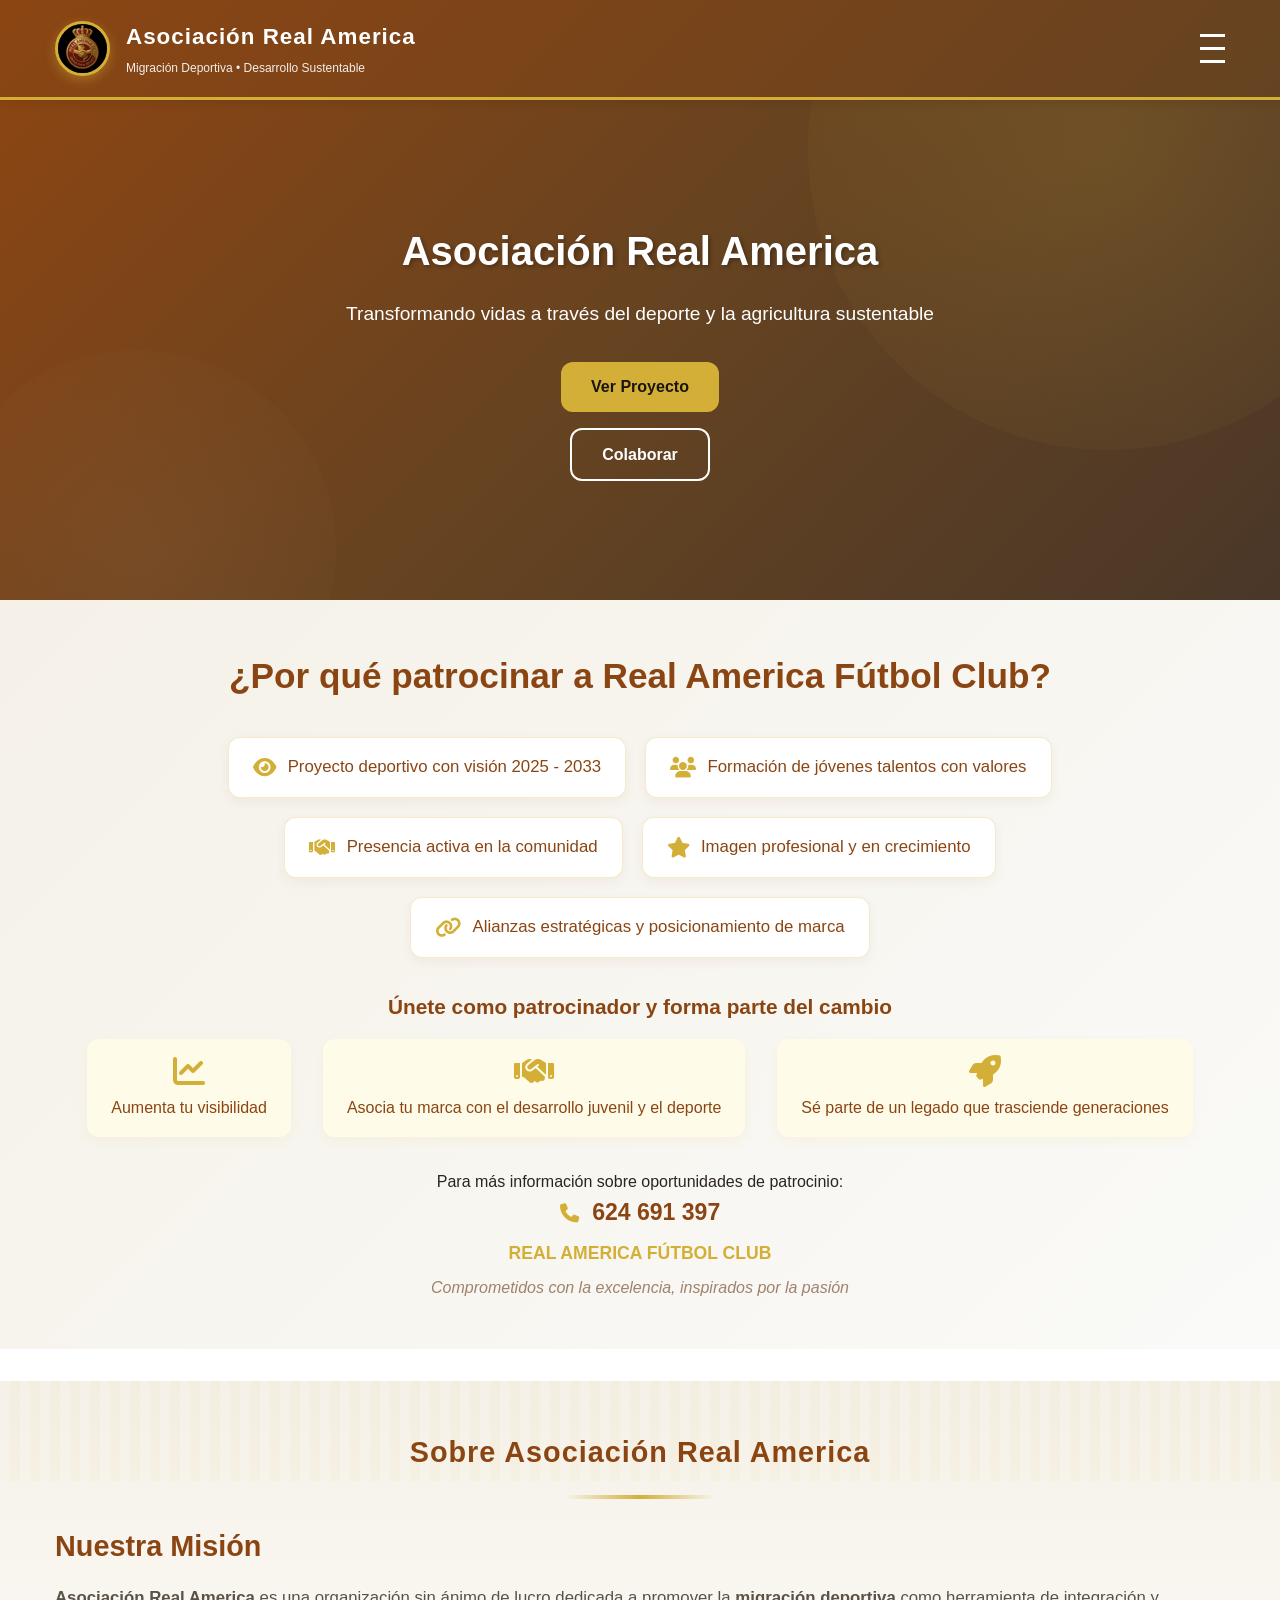
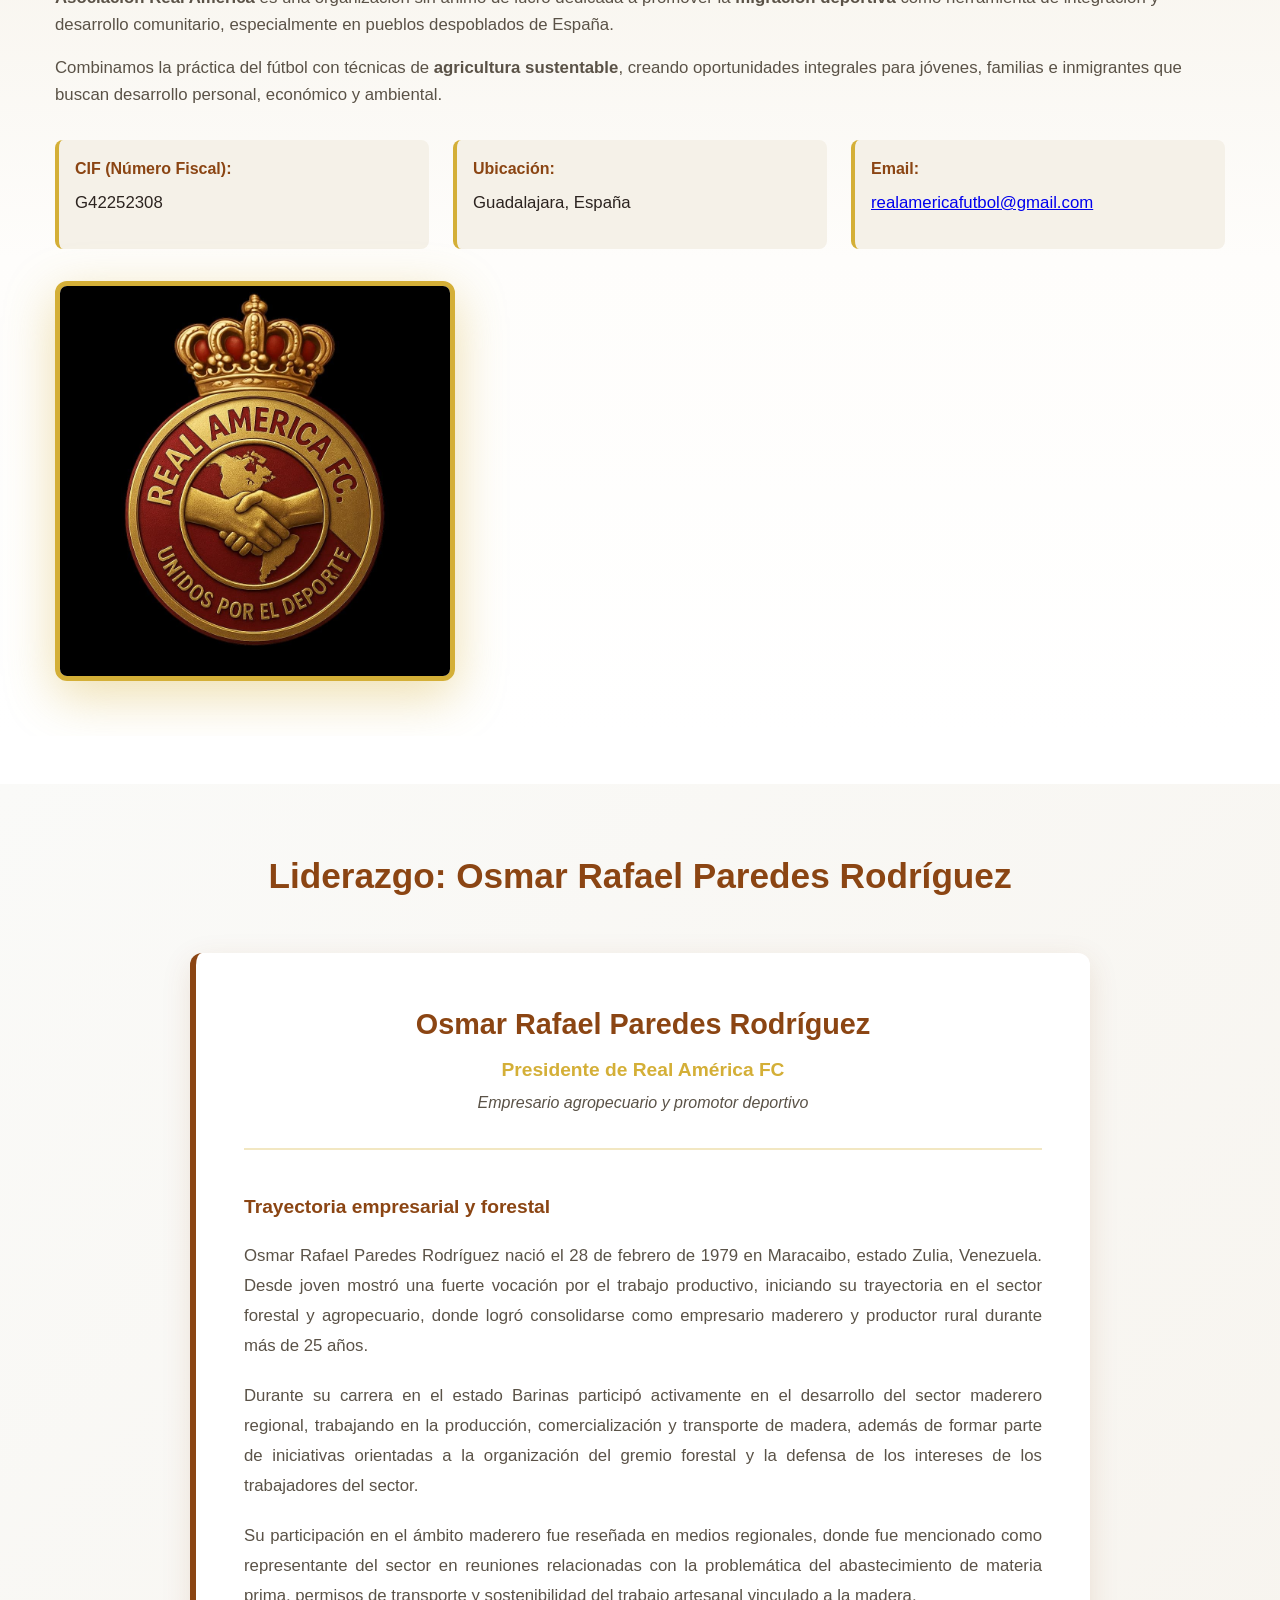
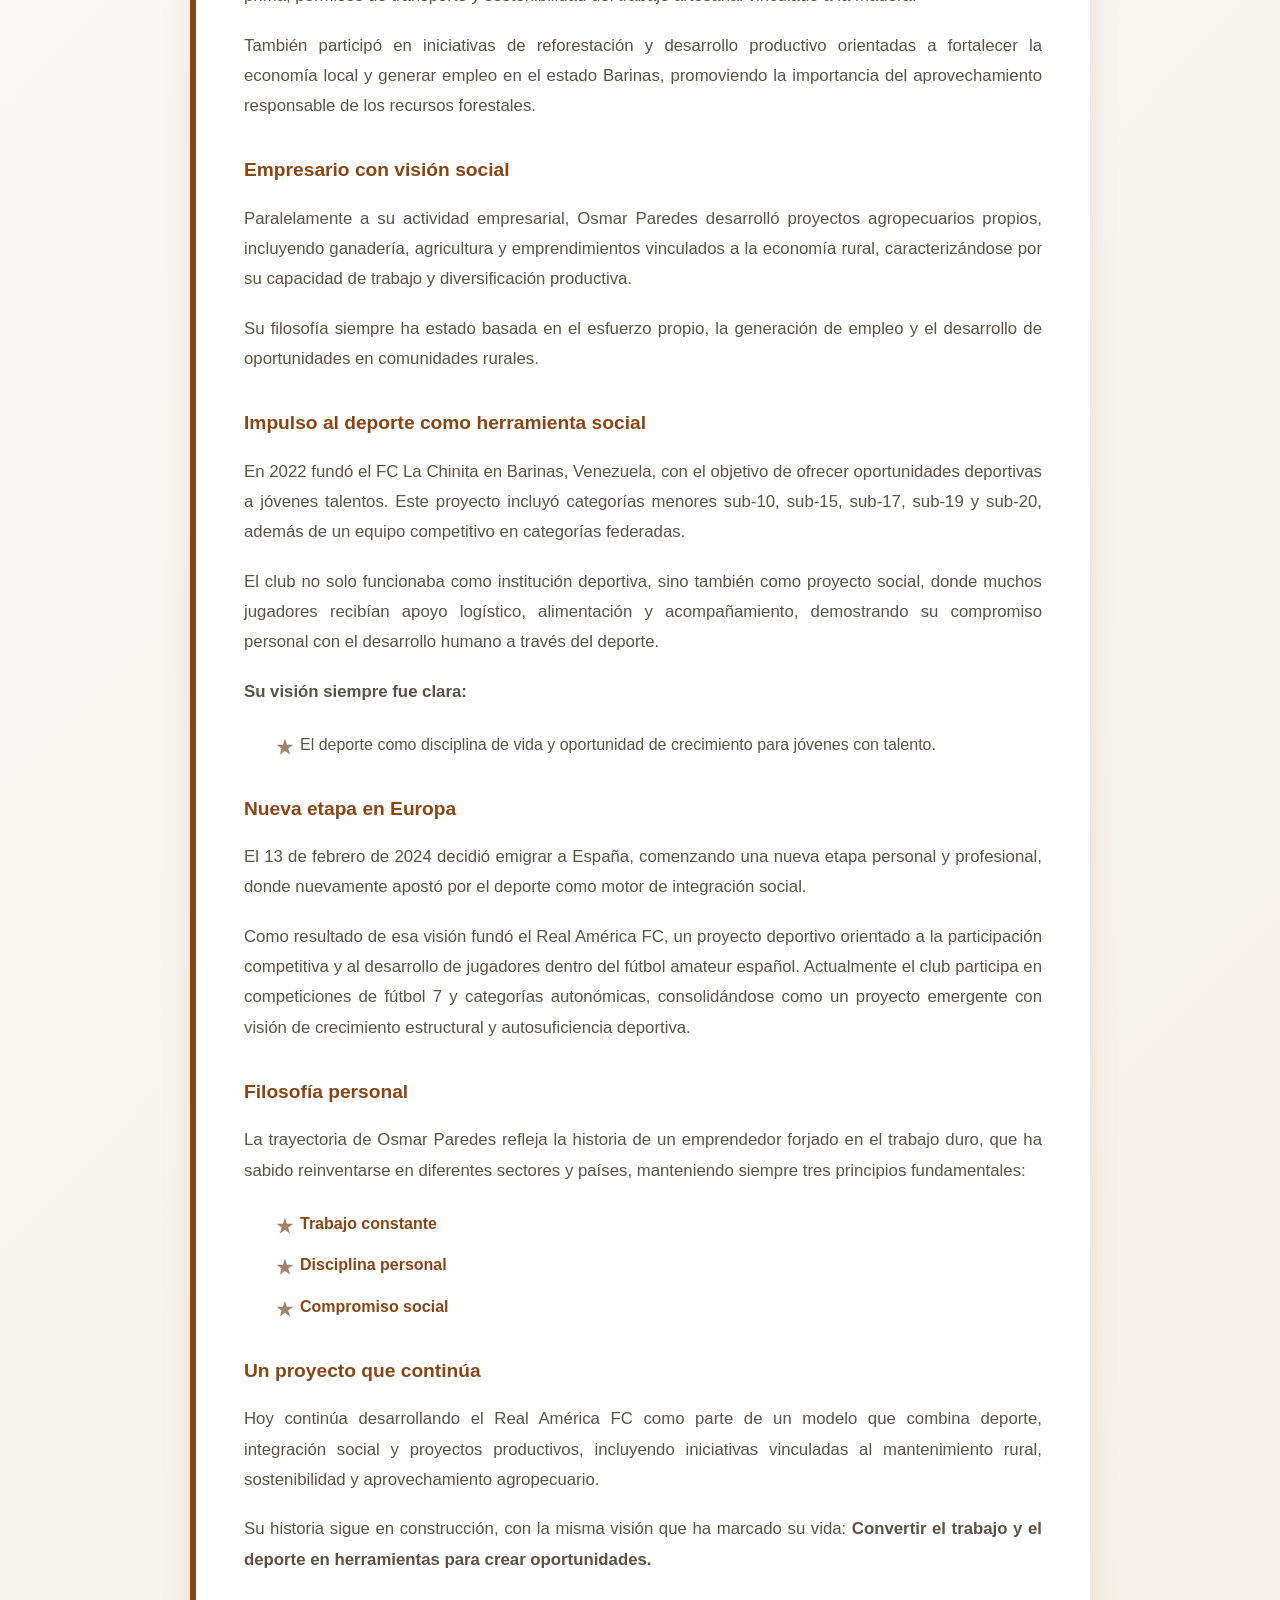
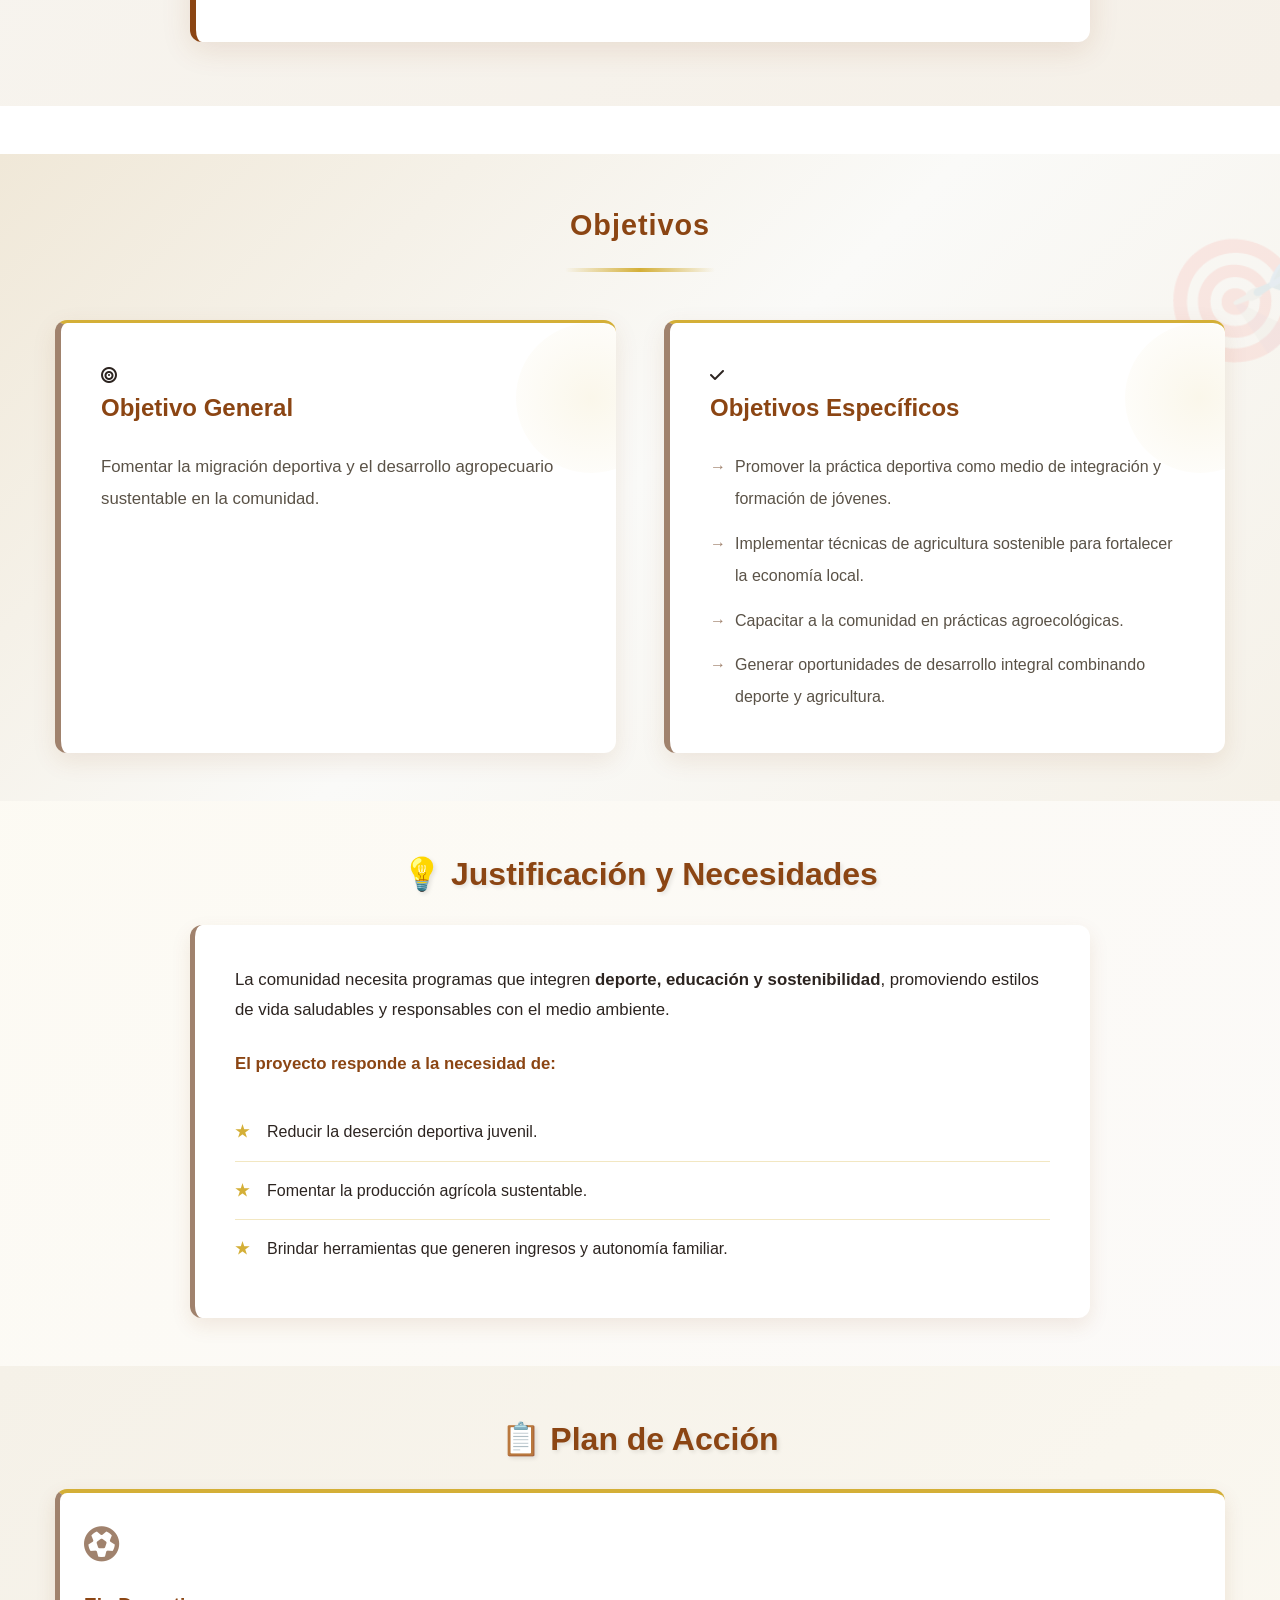
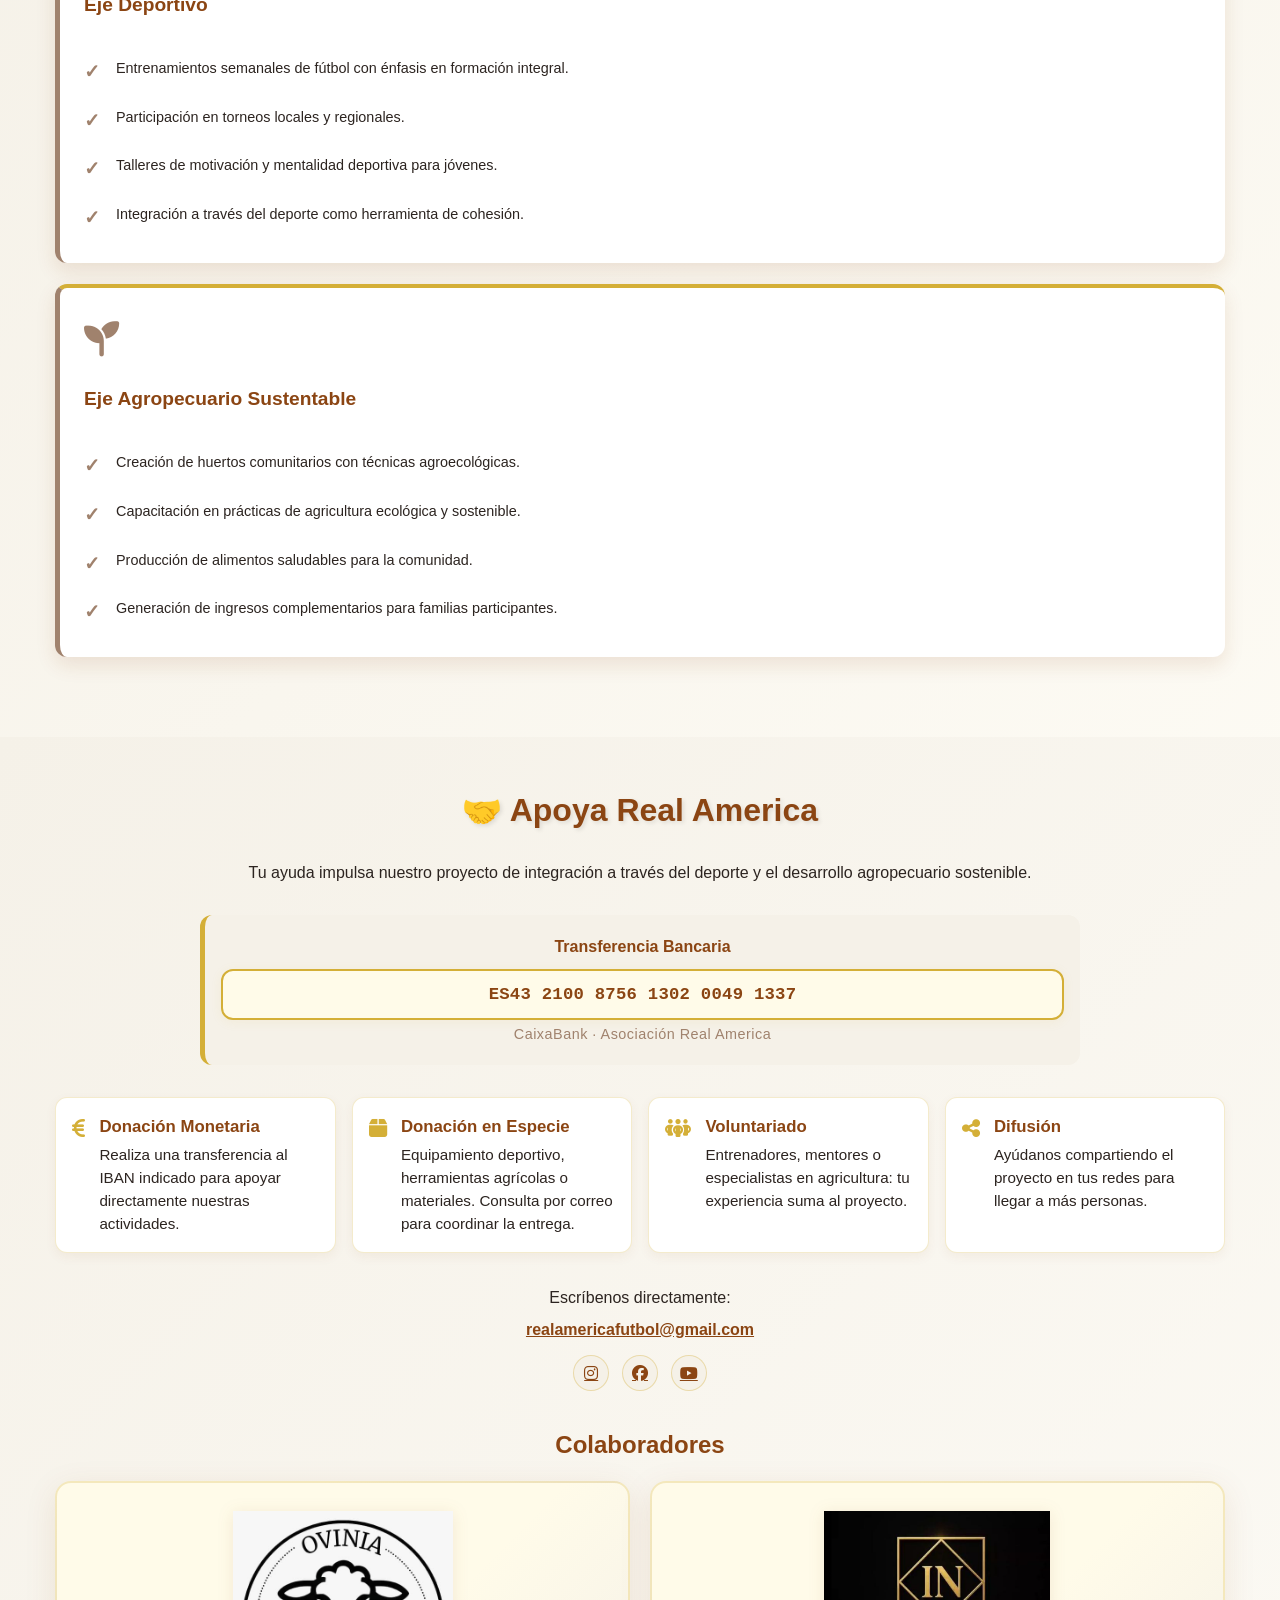
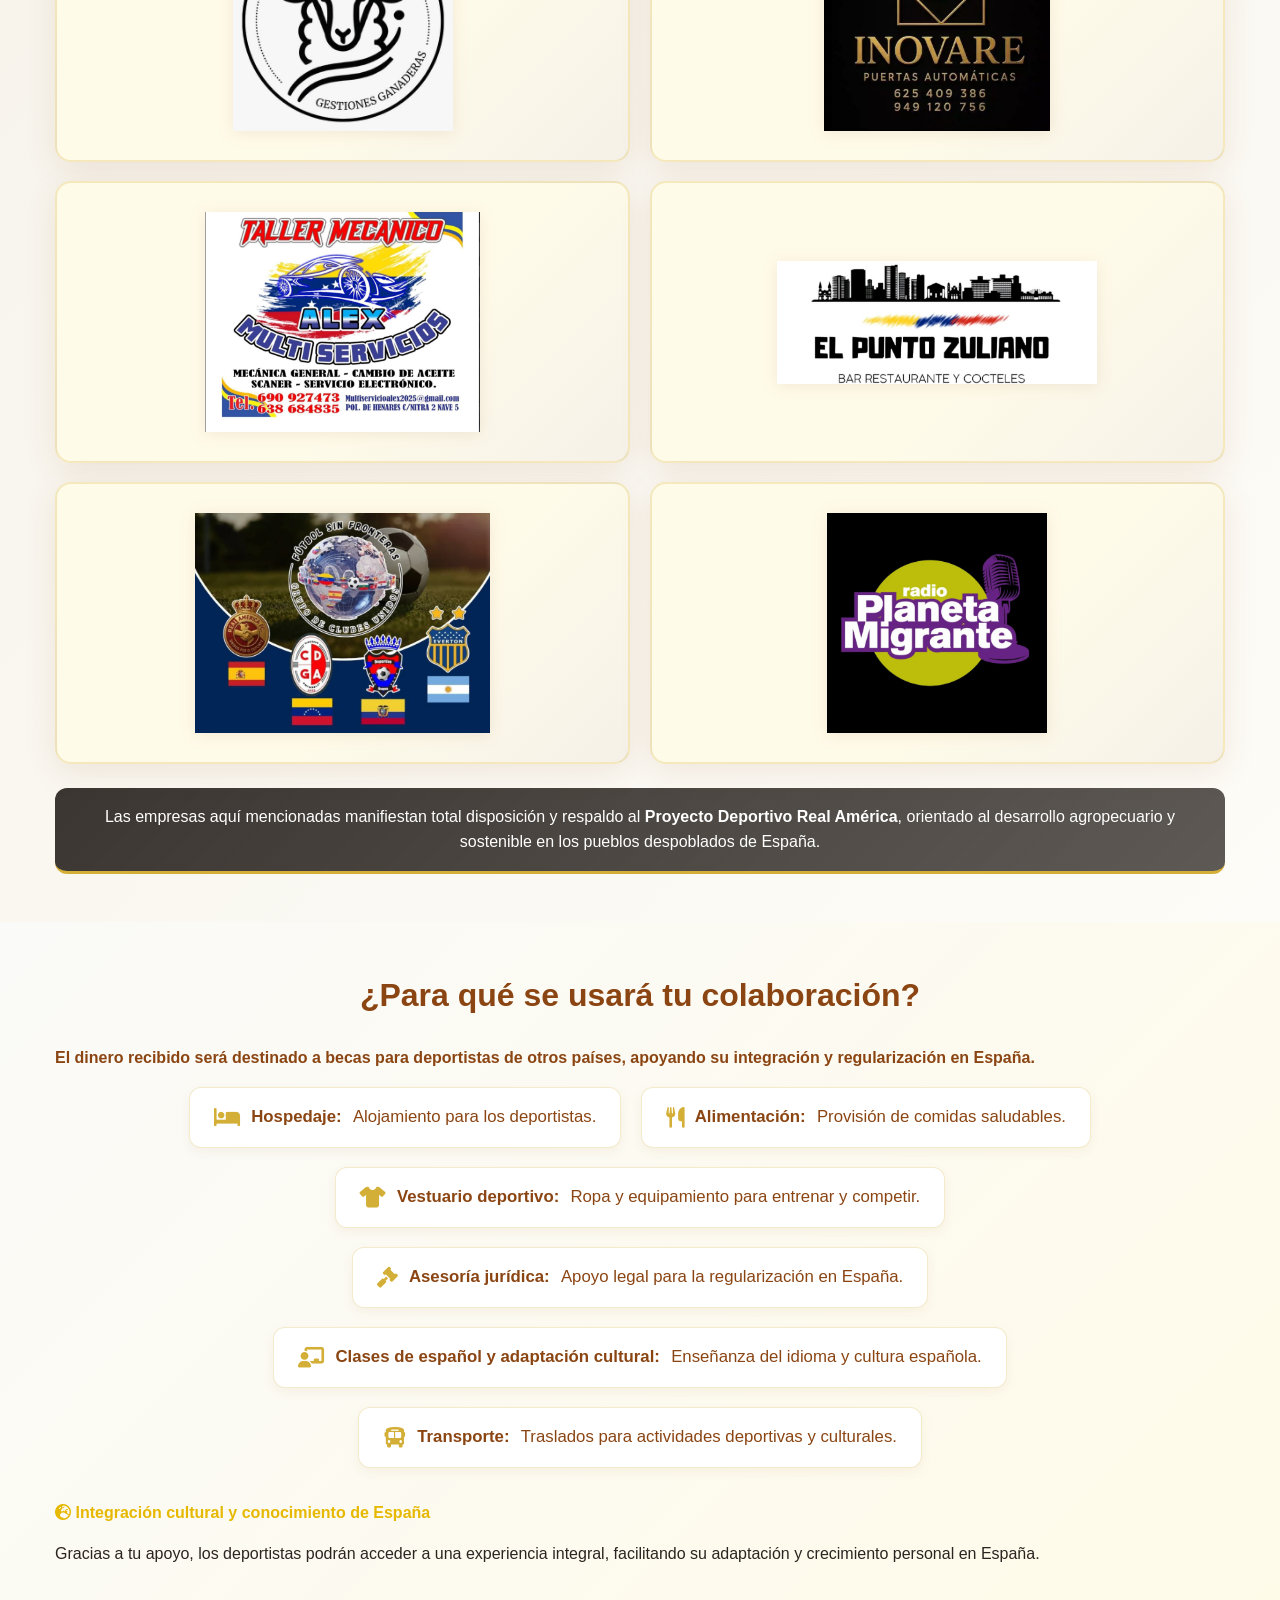
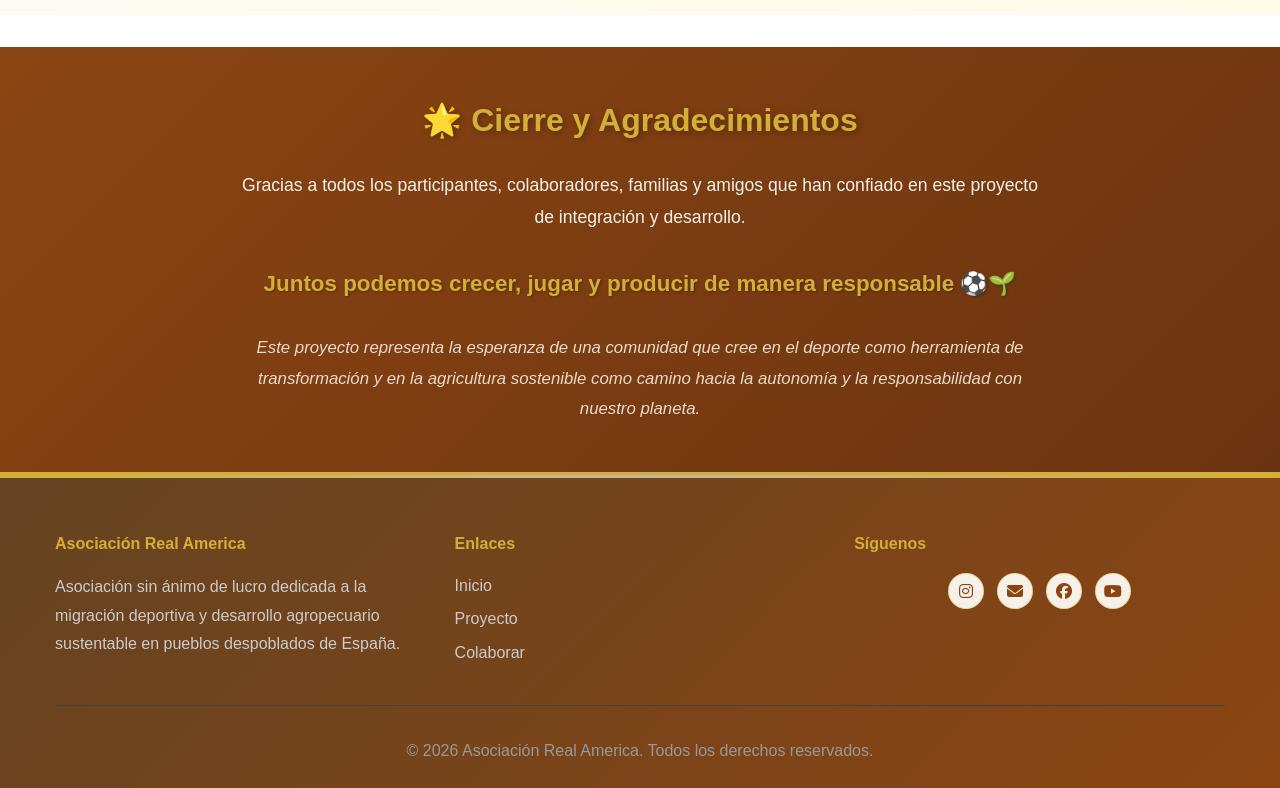
<file: index.html>
<!doctype html>
<html lang="es">
  <head>
    <meta charset="UTF-8" />
    <meta name="viewport" content="width=device-width, initial-scale=1.0" />
    <meta
      name="description"
      content="Asociación Real America - Migración deportiva y desarrollo agropecuario sustentable en pueblos despoblados de España"
    />
    <title>
      Asociación Real America - Migración Deportiva y Desarrollo Sustentable
    </title>
    <link rel="stylesheet" href="styles.css" />
    <link
      rel="stylesheet"
      href="https://cdnjs.cloudflare.com/ajax/libs/font-awesome/6.4.0/css/all.min.css"
    />
  </head>
  <body>
    <!-- Navegación -->
    <nav class="navbar">
      <div class="container">
        <div class="nav-brand">
          <div class="brand-logo-text">
            <img
              src="imagenes/realamericaescudo.jpg"
              alt="Escudo Real America FC"
              class="brand-logo"
            />
            <div>
              <h1>Asociación Real America</h1>
              <p class="slogan">Migración Deportiva • Desarrollo Sustentable</p>
            </div>
          </div>
        </div>
        <ul class="nav-menu" id="navMenu">
          <li><a href="#inicio">Inicio</a></li>
          <li><a href="#proyecto">Proyecto</a></li>
          <li><a href="#solicitudes">Solicitudes</a></li>
          <li><a href="plantilla.html">Plantilla</a></li>
        </ul>
        <div class="hamburger" id="hamburger">
          <span></span>
          <span></span>
          <span></span>
        </div>
      </div>
    </nav>

    <!-- Sección Hero -->
    <section class="hero" id="inicio">
      <div class="hero-content">
        <h1>Asociación Real America</h1>
        <p>
          Transformando vidas a través del deporte y la agricultura sustentable
        </p>
        <div class="hero-buttons">
          <a href="#proyecto" class="btn btn-primary">Ver Proyecto</a>
          <a href="#colaboradores" class="btn btn-secondary">Colaborar</a>
        </div>
      </div>
    </section>

    <!-- Sección Patrocinadores (ahora justo después del Hero) -->
    <section class="patrocinadores">
      <div class="container">
        <h2>¿Por qué patrocinar a Real America Fútbol Club?</h2>
        <div class="patrocinadores-beneficios">
          <ul class="patrocinadores-list">
            <li><i class="fas fa-eye"></i> Proyecto deportivo con visión 2025 - 2033</li>
            <li><i class="fas fa-users"></i> Formación de jóvenes talentos con valores</li>
            <li><i class="fas fa-handshake"></i> Presencia activa en la comunidad</li>
            <li><i class="fas fa-star"></i> Imagen profesional y en crecimiento</li>
            <li><i class="fas fa-link"></i> Alianzas estratégicas y posicionamiento de marca</li>
          </ul>
        </div>
        <div class="patrocinadores-cta">
          <h3>Únete como patrocinador y forma parte del cambio</h3>
          <div class="patrocinadores-icons">
            <div class="patro-icon">
              <i class="fas fa-chart-line"></i>
              <span>Aumenta tu visibilidad</span>
            </div>
            <div class="patro-icon">
              <i class="fas fa-handshake"></i>
              <span>Asocia tu marca con el desarrollo juvenil y el deporte</span>
            </div>
            <div class="patro-icon">
              <i class="fas fa-rocket"></i>
              <span>Sé parte de un legado que trasciende generaciones</span>
            </div>
          </div>
        </div>
        <div class="patrocinadores-contacto">
          <p>Para más información sobre oportunidades de patrocinio:</p>
          <div class="patro-contacto-numero">
            <i class="fas fa-phone"></i> <span style="font-size:1.2em;font-weight:600;">624 691 397</span>
          </div>
          <div class="patro-contacto-nombre">
            <strong>REAL AMERICA FÚTBOL CLUB</strong>
          </div>
          <p class="patro-slogan">Comprometidos con la excelencia, inspirados por la pasión</p>
        </div>
      </div>
    </section>

    <!-- Sección Acerca De -->
    <section class="about">
      <div class="container">
        <h2>Sobre Asociación Real America</h2>
        <div class="about-content">
          <div class="about-text">
            <h3>Nuestra Misión</h3>
            <p>
              <strong>Asociación Real America</strong> es una organización sin
              ánimo de lucro dedicada a promover la
              <strong>migración deportiva</strong> como herramienta de
              integración y desarrollo comunitario, especialmente en pueblos
              despoblados de España.
            </p>
            <p>
              Combinamos la práctica del fútbol con técnicas de
              <strong>agricultura sustentable</strong>, creando oportunidades
              integrales para jóvenes, familias e inmigrantes que buscan
              desarrollo personal, económico y ambiental.
            </p>
            <div class="about-info">
              <div class="info-item">
                <strong>CIF (Número Fiscal):</strong>
                <p>G42252308</p>
              </div>
              <div class="info-item">
                <strong>Ubicación:</strong>
                <p>Guadalajara, España</p>
              </div>
              <div class="info-item">
                <strong>Email:</strong>
                <p>
                  <a href="mailto:realamericafutbol@gmail.com"
                    >realamericafutbol@gmail.com</a
                  >
                </p>
              </div>
            </div>
          </div>
          <div class="about-image">
            <img
              src="imagenes/realamericaescudo.jpg"
              alt="Escudo Asociación Real America"
              class="about-shield"
            />
          </div>
        </div>
      </div>
    </section>

    <!-- Sección Presidente -->
    <section class="presidente-section">
      <div class="container">
        <h2>Liderazgo: Osmar Rafael Paredes Rodríguez</h2>
        <div class="presidente-content">
          <div class="presidente-info">
            <div class="presidente-header">
              <h3>Osmar Rafael Paredes Rodríguez</h3>
              <p class="presidente-titulo">Presidente de Real América FC</p>
              <p class="presidente-subtitulo">Empresario agropecuario y promotor deportivo</p>
            </div>

            <div class="presidente-bio">
              <h4>Trayectoria empresarial y forestal</h4>
              <p>
                Osmar Rafael Paredes Rodríguez nació el 28 de febrero de 1979 en Maracaibo, estado Zulia, Venezuela. Desde joven mostró una fuerte vocación por el trabajo productivo, iniciando su trayectoria en el sector forestal y agropecuario, donde logró consolidarse como empresario maderero y productor rural durante más de 25 años.
              </p>
              <p>
                Durante su carrera en el estado Barinas participó activamente en el desarrollo del sector maderero regional, trabajando en la producción, comercialización y transporte de madera, además de formar parte de iniciativas orientadas a la organización del gremio forestal y la defensa de los intereses de los trabajadores del sector.
              </p>
              <p>
                Su participación en el ámbito maderero fue reseñada en medios regionales, donde fue mencionado como representante del sector en reuniones relacionadas con la problemática del abastecimiento de materia prima, permisos de transporte y sostenibilidad del trabajo artesanal vinculado a la madera.
              </p>
              <p>
                También participó en iniciativas de reforestación y desarrollo productivo orientadas a fortalecer la economía local y generar empleo en el estado Barinas, promoviendo la importancia del aprovechamiento responsable de los recursos forestales.
              </p>

              <h4>Empresario con visión social</h4>
              <p>
                Paralelamente a su actividad empresarial, Osmar Paredes desarrolló proyectos agropecuarios propios, incluyendo ganadería, agricultura y emprendimientos vinculados a la economía rural, caracterizándose por su capacidad de trabajo y diversificación productiva.
              </p>
              <p>
                Su filosofía siempre ha estado basada en el esfuerzo propio, la generación de empleo y el desarrollo de oportunidades en comunidades rurales.
              </p>

              <h4>Impulso al deporte como herramienta social</h4>
              <p>
                En 2022 fundó el FC La Chinita en Barinas, Venezuela, con el objetivo de ofrecer oportunidades deportivas a jóvenes talentos. Este proyecto incluyó categorías menores sub-10, sub-15, sub-17, sub-19 y sub-20, además de un equipo competitivo en categorías federadas.
              </p>
              <p>
                El club no solo funcionaba como institución deportiva, sino también como proyecto social, donde muchos jugadores recibían apoyo logístico, alimentación y acompañamiento, demostrando su compromiso personal con el desarrollo humano a través del deporte.
              </p>
              <p style="font-weight: 600; margin-top: 1rem;">
                Su visión siempre fue clara:
              </p>
              <ul class="presidente-vision">
                <li>El deporte como disciplina de vida y oportunidad de crecimiento para jóvenes con talento.</li>
              </ul>

              <h4>Nueva etapa en Europa</h4>
              <p>
                El 13 de febrero de 2024 decidió emigrar a España, comenzando una nueva etapa personal y profesional, donde nuevamente apostó por el deporte como motor de integración social.
              </p>
              <p>
                Como resultado de esa visión fundó el Real América FC, un proyecto deportivo orientado a la participación competitiva y al desarrollo de jugadores dentro del fútbol amateur español. Actualmente el club participa en competiciones de fútbol 7 y categorías autonómicas, consolidándose como un proyecto emergente con visión de crecimiento estructural y autosuficiencia deportiva.
              </p>

              <h4>Filosofía personal</h4>
              <p>
                La trayectoria de Osmar Paredes refleja la historia de un emprendedor forjado en el trabajo duro, que ha sabido reinventarse en diferentes sectores y países, manteniendo siempre tres principios fundamentales:
              </p>
              <ul class="presidente-principios">
                <li><strong>Trabajo constante</strong></li>
                <li><strong>Disciplina personal</strong></li>
                <li><strong>Compromiso social</strong></li>
              </ul>

              <h4>Un proyecto que continúa</h4>
              <p>
                Hoy continúa desarrollando el Real América FC como parte de un modelo que combina deporte, integración social y proyectos productivos, incluyendo iniciativas vinculadas al mantenimiento rural, sostenibilidad y aprovechamiento agropecuario.
              </p>
              <p>
                Su historia sigue en construcción, con la misma visión que ha marcado su vida: <strong>Convertir el trabajo y el deporte en herramientas para crear oportunidades.</strong>
              </p>
            </div>
          </div>
        </div>
      </div>
    </section>

    <!-- Sección Objetivos -->
    <section class="mision-vision">
      <div class="container">
        <h2>Objetivos</h2>
        <div class="mv-grid">
          <div class="mv-card">
            <div class="mv-icon">
              <i class="fas fa-bullseye"></i>
            </div>
            <h3>Objetivo General</h3>
            <p>
              Fomentar la migración deportiva y el desarrollo agropecuario
              sustentable en la comunidad.
            </p>
          </div>
          <div class="mv-card">
            <div class="mv-icon">
              <i class="fas fa-check"></i>
            </div>
            <h3>Objetivos Específicos</h3>
            <ul style="text-align: left; margin-top: 1rem">
              <li style="margin-bottom: 0.8rem">
                Promover la práctica deportiva como medio de integración y
                formación de jóvenes.
              </li>
              <li style="margin-bottom: 0.8rem">
                Implementar técnicas de agricultura sostenible para fortalecer
                la economía local.
              </li>
              <li style="margin-bottom: 0.8rem">
                Capacitar a la comunidad en prácticas agroecológicas.
              </li>
              <li>
                Generar oportunidades de desarrollo integral combinando deporte
                y agricultura.
              </li>
            </ul>
          </div>
        </div>
      </div>
    </section>

    <!-- Sección Justificación y Necesidades -->
    <section class="justificacion" id="proyecto">
      <div class="container">
        <h2>💡 Justificación y Necesidades</h2>
        <div class="justificacion-content">
          <div class="justificacion-text">
            <p>
              La comunidad necesita programas que integren
              <strong>deporte, educación y sostenibilidad</strong>, promoviendo
              estilos de vida saludables y responsables con el medio ambiente.
            </p>
            <p
              style="
                margin-top: 1.5rem;
                font-weight: 600;
                color: var(--primary-color);
              "
            >
              El proyecto responde a la necesidad de:
            </p>
            <ul class="needs-list">
              <li>Reducir la deserción deportiva juvenil.</li>
              <li>Fomentar la producción agrícola sustentable.</li>
              <li>
                Brindar herramientas que generen ingresos y autonomía familiar.
              </li>
            </ul>
          </div>
        </div>
      </div>
    </section>

    <!-- Sección Plan de Acción -->
    <section class="plan-accion">
      <div class="container">
        <h2>📋 Plan de Acción</h2>
        <div class="plan-grid">
          <div class="plan-card">
            <div class="plan-icon">
              <i class="fas fa-futbol"></i>
            </div>
            <h3>Eje Deportivo</h3>
            <ul class="plan-list">
              <li>
                Entrenamientos semanales de fútbol con énfasis en formación
                integral.
              </li>
              <li>Participación en torneos locales y regionales.</li>
              <li>
                Talleres de motivación y mentalidad deportiva para jóvenes.
              </li>
              <li>
                Integración a través del deporte como herramienta de cohesión.
              </li>
            </ul>
          </div>
          <div class="plan-card">
            <div class="plan-icon">
              <i class="fas fa-seedling"></i>
            </div>
            <h3>Eje Agropecuario Sustentable</h3>
            <ul class="plan-list">
              <li>
                Creación de huertos comunitarios con técnicas agroecológicas.
              </li>
              <li>
                Capacitación en prácticas de agricultura ecológica y sostenible.
              </li>
              <li>Producción de alimentos saludables para la comunidad.</li>
              <li>
                Generación de ingresos complementarios para familias
                participantes.
              </li>
            </ul>
          </div>
        </div>
      </div>
    </section>

    <!-- Sección de Apoyo y Contacto (unificada) -->
    <section class="colaboradores" id="colaboradores">
      <div class="container">
        <h2>🤝 Apoya Real America</h2>
        <p class="support-intro">
          Tu ayuda impulsa nuestro proyecto de integración a través del deporte
          y el desarrollo agropecuario sostenible.
        </p>

        <div class="support-iban">
          <span class="support-label">Transferencia Bancaria</span>
          <div class="iban-block-full">ES43 2100 8756 1302 0049 1337</div>
          <div class="iban-details-full">
            <span>CaixaBank · Asociación Real America</span>
          </div>
        </div>

        <div class="support-list">
          <div class="support-item">
            <i class="fas fa-euro-sign"></i>
            <div>
              <h3>Donación Monetaria</h3>
              <p>
                Realiza una transferencia al IBAN indicado para apoyar
                directamente nuestras actividades.
              </p>
            </div>
          </div>
          <div class="support-item">
            <i class="fas fa-box"></i>
            <div>
              <h3>Donación en Especie</h3>
              <p>
                Equipamiento deportivo, herramientas agrícolas o materiales.
                Consulta por correo para coordinar la entrega.
              </p>
            </div>
          </div>
          <div class="support-item">
            <i class="fas fa-people-group"></i>
            <div>
              <h3>Voluntariado</h3>
              <p>
                Entrenadores, mentores o especialistas en agricultura: tu
                experiencia suma al proyecto.
              </p>
            </div>
          </div>
          <div class="support-item">
            <i class="fas fa-share-alt"></i>
            <div>
              <h3>Difusión</h3>
              <p>
                Ayúdanos compartiendo el proyecto en tus redes para llegar a más
                personas.
              </p>
            </div>
          </div>
        </div>

        <div class="support-contact">
          <p>Escríbenos directamente:</p>
          <a class="support-email" href="mailto:realamericafutbol@gmail.com"
            >realamericafutbol@gmail.com</a
          >
          <div class="social-links">
            <a
              href="https://www.instagram.com/realamericafutbol/"
              target="_blank"
              rel="noopener"
              aria-label="Instagram"
              ><i class="fab fa-instagram"></i
            ></a>
            <a
              href="https://www.facebook.com/realamericafutbol"
              target="_blank"
              rel="noopener"
              aria-label="Facebook"
              ><i class="fab fa-facebook"></i
            ></a>
            <a
              href="https://www.youtube.com/@RealAmerica2025-k2y"
              target="_blank"
              rel="noopener"
              aria-label="YouTube"
              ><i class="fab fa-youtube"></i
            ></a>
          </div>
        </div>

        <div class="collaborators-section">
          <h3>Colaboradores</h3>
          <div class="collaborators-grid">
            <div class="collaborator">
              <img
                src="imagenes/patrocinadores/ovinia.jpg"
                alt="Ovinia"
                class="collaborator-logo"
              />
            </div>
            <div class="collaborator">
              <img
                src="imagenes/patrocinadores/Inovare.png"
                alt="Inovare Puertas Automáticas"
                class="collaborator-logo"
              />
            </div>
            <div class="collaborator">
              <img
                src="imagenes/patrocinadores/TallerAlex.png"
                alt="Taller Mecánico Alex Multi Servicios"
                class="collaborator-logo"
              />
            </div>
            <div class="collaborator">
              <img
                src="imagenes/patrocinadores/Zuliano.png"
                alt="El Punto Zuliano Bar Restaurante"
                class="collaborator-logo"
              />
            </div>
            <div class="collaborator">
              <img
                src="imagenes/patrocinadores/SinFronteras.png"
                alt="Fútbol Sin Fronteras"
                class="collaborator-logo"
              />
            </div>
            <div class="collaborator">
              <img
                src="imagenes/patrocinadores/RadioPlanetaMigrante.jpg"
                alt="Radio Planeta Migrante"
                class="collaborator-logo"
              />
            </div>
          </div>
          <p class="collaborators-note">
            Las empresas aquí mencionadas manifiestan total disposición y
            respaldo al <strong>Proyecto Deportivo Real América</strong>,
            orientado al desarrollo agropecuario y sostenible en los pueblos
            despoblados de España.
          </p>
        </div>
      </div>
    </section>

    <!-- Sección Cierre y Agradecimientos -->
            </div>

            <!-- Sección Justificación de Uso de Fondos -->
            <section class="justificacion-fondos">
              <div class="container">
                <h2>¿Para qué se usará tu colaboración?</h2>
                <p style="font-weight: 600; color: var(--primary-color); margin-bottom: 1rem;">
                  El dinero recibido será destinado a becas para deportistas de otros países, apoyando su integración y regularización en España.
                </p>
                <ul class="fondos-list">
                  <li><i class="fas fa-bed"></i> <strong>Hospedaje:</strong> Alojamiento para los deportistas.</li>
                  <li><i class="fas fa-utensils"></i> <strong>Alimentación:</strong> Provisión de comidas saludables.</li>
                  <li><i class="fas fa-tshirt"></i> <strong>Vestuario deportivo:</strong> Ropa y equipamiento para entrenar y competir.</li>
                  <li><i class="fas fa-gavel"></i> <strong>Asesoría jurídica:</strong> Apoyo legal para la regularización en España.</li>
                  <li><i class="fas fa-chalkboard-teacher"></i> <strong>Clases de español y adaptación cultural:</strong> Enseñanza del idioma y cultura española.</li>
                  <li><i class="fas fa-bus"></i> <strong>Transporte:</strong> Traslados para actividades deportivas y culturales.</li>
                </ul>
                <div style="margin-top: 1.5rem; font-weight: 600; color: #e6b800;">
                  <i class="fas fa-globe-europe"></i> <span>Integración cultural y conocimiento de España</span>
                </div>
                <p style="margin-top: 1rem;">
                  Gracias a tu apoyo, los deportistas podrán acceder a una experiencia integral, facilitando su adaptación y crecimiento personal en España.
                </p>
              </div>
            </section>
    <section class="cierre">
      <div class="container">
        <h2>🌟 Cierre y Agradecimientos</h2>
        <div class="cierre-content">
          <p class="cierre-message">
            Gracias a todos los participantes, colaboradores, familias y amigos
            que han confiado en este proyecto de integración y desarrollo.
          </p>
          <p class="cierre-tagline">
            <strong
              >Juntos podemos crecer, jugar y producir de manera
              responsable</strong
            >
            ⚽🌱
          </p>
          <p class="cierre-closing">
            Este proyecto representa la esperanza de una comunidad que cree en
            el deporte como herramienta de transformación y en la agricultura
            sostenible como camino hacia la autonomía y la responsabilidad con
            nuestro planeta.
          </p>
        </div>
      </div>
    </section>

    <!-- Footer -->
    <footer class="footer">
      <div class="container">
        <div class="footer-content">
          <div class="footer-section">
            <h4>Asociación Real America</h4>
            <p>
              Asociación sin ánimo de lucro dedicada a la migración deportiva y
              desarrollo agropecuario sustentable en pueblos despoblados de
              España.
            </p>
          </div>
          <div class="footer-section">
            <h4>Enlaces</h4>
            <ul>
              <li><a href="#inicio">Inicio</a></li>
              <li><a href="#proyecto">Proyecto</a></li>
              <li><a href="#colaboradores">Colaborar</a></li>
            </ul>
          </div>
          <div class="footer-section">
            <h4>Síguenos</h4>
            <div class="social-links">
              <a
                href="https://www.instagram.com/realamericafutbol/"
                target="_blank"
                title="Instagram"
                ><i class="fab fa-instagram"></i
              ></a>
              <a href="mailto:realamericafutbol@gmail.com" title="Email"
                ><i class="fas fa-envelope"></i
              ></a>
              <a
                href="https://www.facebook.com/realamericafutbol"
                target="_blank"
                title="Facebook"
                ><i class="fab fa-facebook"></i
              ></a>
              <a
                href="https://www.youtube.com/@RealAmerica2025-k2y"
                target="_blank"
                title="YouTube"
                ><i class="fab fa-youtube"></i
              ></a>
            </div>
          </div>
        </div>
        <div class="footer-bottom">
          <p>
            &copy; 2026 Asociación Real America. Todos los derechos reservados.
          </p>
        </div>
      </div>
    </footer>

    <script src="script.js"></script>
  </body>
</html>
</file>
<file: styles.css>
.section-title {
  text-align: center;
}
.player-table {
  width: 100%;
  max-width: 980px;
  border-collapse: collapse;
  background: #fffdf8;
  border: 1px solid rgba(212, 175, 55, 0.35);
  box-shadow: 0 4px 14px rgba(139, 69, 19, 0.08);
  margin: 0 auto 2rem auto;
  font-size: 0.78rem;
}
.player-table thead th {
  background: linear-gradient(135deg, #8b4f1f 0%, #6f3d15 100%);
  color: #fff5e6;
  font-weight: 700;
  padding: 1rem 1rem;
  text-align: left;
  border-bottom: 2px solid rgba(212, 175, 55, 0.45);
  line-height: 1.3;
}
.player-table tbody td {
  padding: 0.9rem 1rem;
  color: var(--text-dark);
  vertical-align: middle;
  text-align: left;
}
.player-table .player-name.clickable {
  color: var(--primary-color);
  font-weight: 600;
  text-decoration: underline dotted;
  cursor: pointer;
  display: inline-block;
  text-align: left;
  width: 100%;
}
.player-table .name-full {
  display: inline-block !important;
}
.player-table .name-short {
  display: none !important;
}
/* Alineación específica por columna en escritorio */
.player-table th:nth-child(3),
.player-table td:nth-child(3) {
  text-align: center;
}
.player-table .player-country {
  display: inline-flex;
  align-items: center;
  gap: 0.4rem;
  font-weight: 500;
}
.player-table .position-short {
  display: none;
}
.player-table .th-short {
  display: none;
}
.player-details-row {
  display: none;
  background: #fffaf0;
}
.player-details-row td {
  padding: 1rem 1.2rem;
  border-top: 1px solid rgba(212, 175, 55, 0.25);
  white-space: normal;
  overflow: visible;
}
.player-details-row.active {
  display: table-row;
}
.player-details {
  display: flex;
  gap: 1.25rem;
  align-items: flex-start;
}
.player-details-media img {
  width: 160px;
  height: 200px;
  object-fit: cover;
  border-radius: 10px;
  box-shadow: 0 6px 14px rgba(0, 0, 0, 0.12);
}
.player-details-info h3 {
  margin: 0 0 0.5rem 0;
  font-size: 1.05rem;
  color: var(--primary-color);
}
.player-details-info .player-extra {
  font-size: 0.95rem;
  color: var(--text-dark);
  line-height: 1.5;
  white-space: normal;
}
@media (max-width: 700px) {
  .player-table {
    width: 100vw;
    table-layout: fixed;
    margin-left: calc(50% - 50vw);
    margin-right: calc(50% - 50vw);
  }
  .player-table thead th,
  .player-table tbody td {
    white-space: nowrap;
    overflow: hidden;
    text-overflow: clip;
    padding: 0.5rem 0.3rem;
  }
  .player-table thead th {
    font-size: 0.74rem;
    letter-spacing: 0.2px;
    text-align: left;
  }
  .player-table tbody td {
    font-size: 0.84rem;
  }
  .player-table .player-name.clickable {
    display: inline-block;
    max-width: 100%;
    letter-spacing: 0;
    text-align: left;
    width: 100%;
  }
  .player-table th:nth-child(1),
  .player-table td:nth-child(1) {
    width: 62%;
    text-align: left;
  }
  .player-table th:nth-child(2),
  .player-table td:nth-child(2) {
    width: 6%;
    text-align: center;
  }
  .player-table th:nth-child(3),
  .player-table td:nth-child(3) {
    width: 12%;
    text-align: center;
  }
  .player-table th:nth-child(4),
  .player-table td:nth-child(4) {
    width: 20%;
    text-align: left;
  }
  .player-table thead th:nth-child(3) {
    padding-left: 0.45rem;
    padding-right: 0.45rem;
  }
  .player-table thead th:not(:last-child),
  .player-table tbody td:not(:last-child) {
    border-right: 1px solid rgba(212, 175, 55, 0.25);
  }
  .player-table thead th:nth-child(2) {
    font-size: 0;
    line-height: 1;
  }
  .player-table thead th:nth-child(2)::after {
    content: "Nac";
    font-size: 0.72rem;
    letter-spacing: 0.2px;
    line-height: 1.2;
    color: #fff5e6;
  }
  .player-table .player-country {
    justify-content: center;
    font-size: 0;
    line-height: 0;
  }
  .player-table .flag-icon {
    width: 14px;
    height: 10px;
  }
  .player-table .position-full {
    display: none;
  }
  .player-table .position-short {
    display: inline;
  }
  .player-table .name-full {
    display: none !important;
  }
  .player-table .name-short {
    display: inline-block !important;
  }

  .player-details-row td {
    padding: 0.85rem 0.75rem;
    white-space: normal;
    overflow: visible;
  }
  .player-details {
    flex-direction: column;
    align-items: flex-start;
  }
  .player-details-media img {
    width: 100%;
    height: auto;
    max-width: 240px;
  }
  .player-details-info h3 {
    font-size: 0.9rem;
    line-height: 1.25;
    white-space: normal;
    word-break: break-word;
  }

  .staff-table {
    width: 100vw;
    margin-left: calc(50% - 50vw);
    margin-right: calc(50% - 50vw);
    font-size: 0.86rem;
  }
  .staff-table th,
  .staff-table td {
    padding: 0.6rem 0.45rem;
    white-space: nowrap;
    overflow: hidden;
    text-overflow: clip;
    text-align: center;
  }
  .staff-table th:nth-child(1),
  .staff-table td:nth-child(1) {
    width: 60%;
  }
  .staff-table th:nth-child(2),
  .staff-table td:nth-child(2) {
    width: 40%;
  }
}
/* Lista de jugadores en fila */
.player-list {
  width: 98vw;
  max-width: 1100px;
  margin: 0 auto 2rem auto;
  display: flex;
  flex-direction: column;
  align-items: center;
}
.player-row {
  display: flex;
  align-items: center;
  gap: 1.2rem;
  background: var(--white);
  border-radius: 10px;
  box-shadow: 0 2px 8px rgba(139, 69, 19, 0.07);
  padding: 1rem 1.5rem;
  margin-bottom: 0.7rem;
  font-size: 1.08rem;
}
.player-name.clickable {
  color: var(--primary-color);
  font-weight: 600;
  cursor: pointer;
  text-decoration: underline dotted;
  transition: color 0.2s;
}
.player-name.clickable:hover {
  color: var(--secondary-color);
}
.player-country {
  display: flex;
  align-items: center;
  gap: 0.4rem;
  font-weight: 500;
}
.flag-icon {
  width: 24px;
  height: 18px;
  border-radius: 3px;
  box-shadow: 0 1px 3px rgba(0,0,0,0.08);
}
.player-age, .player-position {
  font-weight: 500;
  color: var(--text-dark);
}
/* Modal de detalles de jugador */
.player-modal {
  display: none;
  position: fixed;
  z-index: 3000;
  left: 0;
  top: 0;
  width: 100vw;
  height: 100vh;
  background: rgba(0,0,0,0.7);
  justify-content: center;
  align-items: center;
}
.player-modal.active {
  display: flex;
}
.player-modal-content {
  background: #fff;
  border-radius: 16px;
  max-width: 95vw;
  width: 400px;
  padding: 2rem 1.5rem 1.5rem 1.5rem;
  box-shadow: 0 8px 32px rgba(0,0,0,0.25);
  position: relative;
  text-align: center;
}
.player-modal-close {
  position: absolute;
  top: 12px;
  right: 18px;
  font-size: 2rem;
  color: #b71c1c;
  cursor: pointer;
  font-weight: bold;
  z-index: 10;
}
.player-list {
  width: 100%;
  margin-bottom: 2rem;
}
.player-row {
  display: flex;
  align-items: center;
  background: var(--white);
  border-radius: 16px;
  box-shadow: 0 2px 8px rgba(139, 69, 19, 0.07);
  padding: 1.2rem 2.2rem;
  margin-bottom: 0.7rem;
  font-size: 1.08rem;
  gap: 0;
  width: 100%;
  max-width: 900px;
}
@media (max-width: 900px) {
  .player-list {
    width: 99vw;
    max-width: 99vw;
  }
  .player-row {
    max-width: 99vw;
    padding-left: 1vw;
    padding-right: 1vw;
  }
}
@media (max-width: 600px) {
  .player-list {
    width: 100%;
    max-width: 980px;
    margin: 0 0 2rem 0;
    display: flex;
    flex-direction: column;
    align-items: flex-start;
    padding: 0;
  }
    /* Encabezado de la tabla de plantilla */
    .player-header-row {
      display: grid;
      grid-template-columns: 2.6fr 1.4fr 0.6fr 1.1fr;
      align-items: center;
      width: 100%;
      max-width: 980px;
      background: linear-gradient(135deg, #8b4f1f 0%, #6f3d15 100%);
      border-radius: 12px 12px 0 0;
      font-weight: 700;
      color: #fff5e6;
      font-size: 1.02rem;
      padding: 0.85rem 1.6rem;
      box-sizing: border-box;
      margin-bottom: 0;
      border-bottom: 2px solid rgba(212, 175, 55, 0.45);
    }
    .player-header-cell {
      text-align: left;
      white-space: nowrap;
      overflow: hidden;
      text-overflow: ellipsis;
    }
    .player-header-cell.edad {
      text-align: center;
    }
    .player-row {
      display: grid;
      grid-template-columns: 2.6fr 1.4fr 0.6fr 1.1fr;
      align-items: center;
      background: #fffdf8;
      border-radius: 0 0 12px 12px;
      box-shadow: 0 4px 14px rgba(139, 69, 19, 0.08);
      padding: 1rem 1.6rem;
      margin-bottom: 1rem;
      font-size: 1.03rem;
      width: 100%;
      max-width: 980px;
      box-sizing: border-box;
      gap: 0;
      border: 1px solid rgba(212, 175, 55, 0.35);
      color: var(--text-dark);
    }
    .player-name.clickable.full-width {
      white-space: nowrap;
      overflow: hidden;
      text-overflow: ellipsis;
      font-size: 1.05rem;
      text-align: left;
      margin-right: 0;
      font-weight: 600;
      color: var(--primary-color);
      text-decoration: underline dotted;
    }
    .player-country, .player-age, .player-position {
      white-space: nowrap;
      overflow: hidden;
      text-overflow: ellipsis;
      color: var(--text-dark);
    }
    .player-country {
      display: flex;
      align-items: center;
      gap: 0.4rem;
      font-weight: 500;
    }
    .player-age {
      text-align: center;
    }
    .player-position {
      text-align: left;
    }
  }
}

.player-name.clickable.full-width {
  flex: 1 1 auto;
  min-width: 0;
  white-space: nowrap;
  overflow: hidden;
  text-overflow: ellipsis;
  font-size: 1.12rem;
  text-align: left;
  margin-right: 18px;
}
.player-country, .player-age, .player-position {
  flex: 0 0 auto;
  margin-left: 18px;
}
.player-row {
  display: flex;
  align-items: center;
  justify-content: space-between;
  background: var(--white);
  border-radius: 18px;
  box-shadow: 0 2px 8px rgba(139, 69, 19, 0.07);
  padding: 1.2rem 2.2rem;
  margin-bottom: 0.7rem;
  font-size: 1.08rem;
  width: 100%;
  max-width: 900px;
  box-sizing: border-box;
}
.player-card .player-image img {
  width: 80px;
  height: 80px;
  object-fit: cover;
  border-radius: 50%;
  border: 2px solid var(--secondary-color);
  margin-bottom: 0.7rem;
}
.player-card h3 {
  font-size: 1.1rem;
  margin-bottom: 0.2rem;
  color: var(--primary-color);
  cursor: pointer;
}
.player-card p {
  margin: 0.1rem 0;
  font-size: 0.97rem;
}
.player-card .position {
  color: var(--secondary-color);
  font-weight: 600;
  font-size: 0.98rem;
  margin-top: 0.2rem;
}
/* ===== SECCIÓN PATROCINADORES ===== */
.patrocinadores {
  padding: 3rem 2rem;
  background: linear-gradient(135deg, #f5f1e8 0%, #fafaf8 100%);
  width: 100%;
  margin-bottom: 2rem;
}
.patrocinadores h2 {
  text-align: center;
  font-size: 2.2rem;
  margin-bottom: 2rem;
  color: var(--primary-color);
  font-weight: 700;
}
.patrocinadores-beneficios {
  margin-bottom: 2rem;
}
.patrocinadores-list {
  list-style: none;
  display: flex;
  flex-wrap: wrap;
  gap: 1.2rem;
  justify-content: center;
  margin-bottom: 2rem;
}
.patrocinadores-list li {
  background: #fff;
  border: 1px solid rgba(212, 175, 55, 0.25);
  border-radius: 12px;
  padding: 1rem 1.5rem;
  font-size: 1.05rem;
  color: var(--primary-color);
  display: flex;
  align-items: center;
  gap: 0.7rem;
  box-shadow: 0 4px 12px rgba(139, 69, 19, 0.06);
}
.patrocinadores-list i {
  color: var(--secondary-color);
  font-size: 1.3rem;
}
.patrocinadores-cta {
  text-align: center;
  margin-bottom: 2rem;
}
.patrocinadores-cta h3 {
  color: var(--primary-color);
  font-size: 1.3rem;
  margin-bottom: 1rem;
}
.patrocinadores-icons {
  display: flex;
  flex-wrap: wrap;
  gap: 2rem;
  justify-content: center;
  margin-bottom: 1.5rem;
}
.patro-icon {
  background: #fffbe9;
  border-radius: 12px;
  padding: 1rem 1.5rem;
  box-shadow: 0 4px 12px rgba(212, 175, 55, 0.08);
  display: flex;
  flex-direction: column;
  align-items: center;
  gap: 0.5rem;
  font-size: 1rem;
  color: var(--primary-color);
}
.patro-icon i {
  color: var(--secondary-color);
  font-size: 2rem;
}
.patrocinadores-contacto {
  text-align: center;
  margin-top: 1rem;
}
.patro-contacto-numero {
  font-size: 1.2rem;
  font-weight: 600;
  color: var(--primary-color);
  margin-bottom: 0.5rem;
}
.patro-contacto-numero i {
  color: var(--secondary-color);
  margin-right: 0.5rem;
}
.patro-contacto-nombre {
  font-size: 1.1rem;
  color: var(--secondary-color);
  margin-bottom: 0.5rem;
}
.patro-slogan {
  color: var(--accent-color);
  font-size: 1rem;
  font-style: italic;
}

/* ===== SECCIÓN JUSTIFICACIÓN DE FONDOS ===== */
.justificacion-fondos {
  padding: 3rem 2rem;
  background: linear-gradient(135deg, #fafaf8 0%, #fffbe9 100%);
  width: 100%;
  margin-bottom: 2rem;
}
.justificacion-fondos h2 {
  text-align: center;
  font-size: 2rem;
  margin-bottom: 1.5rem;
  color: var(--primary-color);
  font-weight: 700;
}
.fondos-list {
  list-style: none;
  display: flex;
  flex-wrap: wrap;
  gap: 1.2rem;
  justify-content: center;
  margin-bottom: 2rem;
}
.fondos-list li {
  background: #fff;
  border: 1px solid rgba(212, 175, 55, 0.25);
  border-radius: 12px;
  padding: 1rem 1.5rem;
  font-size: 1.05rem;
  color: var(--primary-color);
  display: flex;
  align-items: center;
  gap: 0.7rem;
  box-shadow: 0 4px 12px rgba(139, 69, 19, 0.06);
}
.fondos-list i {
  color: var(--secondary-color);
  font-size: 1.3rem;
}
.iban-block-full {
  width: 100%;
  font-family: "Fira Mono", "Consolas", "Courier New", monospace;
  /* escala responsiva: reduce cuando el contenedor es estrecho para evitar recortes */
  font-size: clamp(0.82rem, 0.9vw + 0.45rem, 1.05rem);
  font-weight: 700;
  color: var(--primary-color);
  background: #fffbe9;
  border: 2px solid #d4af37;
  border-radius: 12px;
  padding: 1rem 1.2rem;
  margin: 0 auto 0.5rem auto;
  letter-spacing: 0.25px;
  text-align: center;
  box-shadow: 0 2px 12px rgba(212, 175, 55, 0.08);
  white-space: nowrap;
  overflow-x: hidden;
  box-sizing: border-box;
  display: block;
  max-width: 100%;
}

@media (max-width: 480px) {
  .iban-block-full {
    /* móvil: reducir aún más para intentar mantener en una sola línea */
    font-size: 0.82rem;
    letter-spacing: 0.2px;
    padding: 0.7rem 0.6rem;
    white-space: nowrap;
    overflow-x: hidden;
    line-height: 1.2;
  }
}

/* Pantallas muy grandes: permitir un tamaño algo mayor pero no demasiado */
@media (min-width: 1200px) {
  .iban-block-full {
    font-size: 1.05rem;
    padding: 1.2rem 1.6rem;
    letter-spacing: 0.4px;
  }
}
.iban-details-full {
  color: var(--accent-color);
  font-size: 0.95rem;
  margin-top: 0.2rem;
  text-align: center;
  font-weight: 500;
  letter-spacing: 0.5px;
}
.iban-highlight {
  background: linear-gradient(90deg, #fffbe6 60%, #f5f1e8 100%);
  border: 2px solid var(--secondary-color);
  box-shadow: 0 2px 12px rgba(212, 175, 55, 0.08);
}
.iban-details {
  color: var(--accent-color);
  font-size: 0.97rem;
  margin-top: 0.2rem;
  text-align: center;
  font-weight: 500;
}
/* Variables de color */
:root {
  --primary-color: #8b4513;
  --primary-dark: #654321;
  --secondary-color: #d4af37;
  --accent-color: #a0826d;
  --accent-light: #c4b5a8;
  --dark-bg: #1a1410;
  --light-bg: #f5f1e8;
  --text-dark: #2c2420;
  --text-light: #5a5247;
  --white: #ffffff;
  --border-radius: 12px;
  --transition: all 0.3s ease;
} /* Reset y estilos globales */
* {
  margin: 0;
  padding: 0;
  box-sizing: border-box;
}

html {
  scroll-behavior: smooth;
  width: 100%;
  overflow-x: hidden;
}

body {
  font-family: "Segoe UI", Tahoma, Geneva, Verdana, sans-serif;
  color: var(--text-dark);
  line-height: 1.6;
  background-color: var(--white);
  width: 100%;
  overflow-x: hidden;
  max-width: 100vw;
}

.container {
  max-width: 1200px;
  margin: 0 auto;
  padding: 0 15px;
  width: 100%;
  box-sizing: border-box;
}

/* Navegación */
.navbar {
  background: linear-gradient(
    135deg,
    var(--primary-color) 0%,
    var(--primary-dark) 100%
  );
  color: var(--white);
  padding: 1.2rem 0;
  position: sticky;
  top: 0;
  z-index: 1000;
  box-shadow: 0 4px 20px rgba(139, 69, 19, 0.3);
  border-bottom: 3px solid var(--secondary-color);
  overflow-x: hidden;
  width: 100%;
}

.navbar .container {
  display: flex;
  justify-content: space-between;
  align-items: center;
  flex-wrap: wrap;
}

.nav-brand h1 {
  font-size: 1.8rem;
  margin-bottom: 0.25rem;
  letter-spacing: 1px;
}

.nav-brand .slogan {
  font-size: 0.85rem;
  opacity: 0.9;
  font-weight: 300;
}

.brand-logo-text {
  display: flex;
  align-items: center;
  gap: 1rem;
}

.brand-logo {
  width: 55px;
  height: 55px;
  border-radius: 50%;
  border: 3px solid var(--secondary-color);
  object-fit: cover;
  transition: var(--transition);
  box-shadow: 0 4px 12px rgba(212, 175, 55, 0.4);
  animation: logoFloat 3s ease-in-out infinite;
}

.brand-logo:hover {
  transform: scale(1.1) rotate(5deg);
  box-shadow: 0 6px 20px rgba(212, 175, 55, 0.6);
}

@keyframes logoFloat {
  0%,
  100% {
    transform: translateY(0px);
  }
  50% {
    transform: translateY(-10px);
  }
}

.nav-menu {
  display: flex;
  list-style: none;
  gap: 2rem;
  flex-direction: row;
  background: none;
  position: static;
}

.nav-menu a {
  color: var(--white);
  text-decoration: none;
  transition: var(--transition);
  font-weight: 500;
  position: relative;
}

.nav-menu a:hover {
  color: var(--secondary-color);
}

.nav-menu a::after {
  content: "";
  position: absolute;
  bottom: -5px;
  left: 0;
  width: 0;
  height: 2px;
  background: var(--secondary-color);
  transition: width 0.3s ease;
}

.nav-menu a:hover::after {
  width: 100%;
}

.hamburger {
  display: none;
  flex-direction: column;
  cursor: pointer;
}

.hamburger span {
  width: 25px;
  height: 3px;
  background: var(--white);
  margin: 5px 0;
  transition: var(--transition);
}

/* Sección Hero */
.hero {
  background: linear-gradient(
    135deg,
    var(--primary-color) 0%,
    var(--primary-dark) 50%,
    #4a3728 100%
  );
  color: var(--white);
  padding: 100px 20px;
  text-align: center;
  min-height: 500px;
  display: flex;
  align-items: center;
  justify-content: center;
  position: relative;
  overflow: hidden;
  width: 100%;
}

.hero::before {
  content: "";
  position: absolute;
  top: -50%;
  right: -10%;
  width: 600px;
  height: 600px;
  background: radial-gradient(circle, rgba(212, 175, 55, 0.15), transparent);
  border-radius: 50%;
  pointer-events: none;
}

.hero::after {
  content: "";
  position: absolute;
  bottom: -30%;
  left: -5%;
  width: 400px;
  height: 400px;
  background: radial-gradient(circle, rgba(192, 165, 140, 0.08), transparent);
  border-radius: 50%;
  pointer-events: none;
}

.hero-content {
  position: relative;
  z-index: 1;
}

.hero-content h1 {
  font-size: 2.8rem;
  margin-bottom: 1rem;
  text-shadow: 2px 2px 4px rgba(0, 0, 0, 0.3);
  animation: slideInDown 0.8s ease;
  font-weight: 700;
}

.hero-content p {
  font-size: 1.5rem;
  margin-bottom: 2rem;
  opacity: 0.95;
  animation: slideInUp 0.8s ease 0.2s both;
}

.hero-buttons {
  display: flex;
  gap: 1rem;
  justify-content: center;
  flex-wrap: wrap;
  animation: slideInUp 0.8s ease 0.4s both;
}

/* Botones */
.btn {
  padding: 12px 30px;
  border: none;
  border-radius: var(--border-radius);
  font-size: 1rem;
  cursor: pointer;
  text-decoration: none;
  display: inline-block;
  transition: var(--transition);
  font-weight: 600;
}

.btn-primary {
  background: var(--secondary-color);
  color: var(--dark-bg);
}

.btn-primary:hover {
  background: #e5c158;
  transform: translateY(-2px);
  box-shadow: 0 5px 15px rgba(212, 175, 55, 0.4);
}

.btn-secondary {
  background: transparent;
  color: var(--white);
  border: 2px solid var(--white);
}

.btn-secondary:hover {
  background: var(--white);
  color: var(--primary-color);
  transform: translateY(-2px);
}

/* Sección About */
.about {
  padding: 3rem 2rem;
  background: linear-gradient(
    to bottom,
    var(--light-bg) 0%,
    #fefdfb 50%,
    var(--white) 100%
  );
  position: relative;
  overflow-x: hidden;
  width: 100%;
}

.about::before {
  content: "";
  position: absolute;
  top: 0;
  left: 0;
  right: 0;
  height: 100px;
  background: repeating-linear-gradient(
    90deg,
    transparent,
    transparent 10px,
    rgba(212, 175, 55, 0.05) 10px,
    rgba(212, 175, 55, 0.05) 20px
  );
  pointer-events: none;
}

.about-text h3 {
  color: var(--primary-color);
  font-size: 1.8rem;
  margin-bottom: 1rem;
}

.about-shield {
  width: 100%;
  max-width: 400px;
  height: auto;
  border-radius: var(--border-radius);
  box-shadow: 0 15px 50px rgba(212, 175, 55, 0.4);
  border: 5px solid var(--secondary-color);
  object-fit: cover;
  transition: var(--transition);
  transform: perspective(1000px) rotateY(0deg);
}

.about-shield:hover {
  transform: perspective(1000px) rotateY(5deg) scale(1.03);
  box-shadow: 0 20px 60px rgba(212, 175, 55, 0.6);
}

.about h2,
.equipo h2,
.noticias h2,
.galeria h2,
.estadisticas h2,
.contacto h2,
.mision-vision h2 {
  font-size: 2.8rem;
  margin-bottom: 3rem;
  text-align: center;
  color: var(--primary-color);
  position: relative;
  padding-bottom: 1.5rem;
  font-weight: 700;
  letter-spacing: 1px;
}

.about h2::after,
.equipo h2::after,
.noticias h2::after,
.galeria h2::after,
.estadisticas h2::after,
.contacto h2::after,
.mision-vision h2::after {
  content: "";
  position: absolute;
  bottom: 0;
  left: 50%;
  transform: translateX(-50%);
  width: 150px;
  height: 4px;
  background: linear-gradient(
    90deg,
    transparent,
    var(--secondary-color),
    transparent
  );
  border-radius: 2px;
}

.about-content {
  display: grid;
  grid-template-columns: 1fr 1fr;
  gap: 3rem;
  align-items: center;
}

.about-text p {
  margin-bottom: 1rem;
  color: var(--text-light);
  font-size: 1.05rem;
}

.about-list {
  list-style: none;
  margin-top: 2rem;
}

.about-list li {
  padding: 0.75rem 0;
  color: var(--text-light);
}

.about-list i {
  color: var(--accent-color);
  margin-right: 0.75rem;
  font-weight: bold;
  font-size: 1.1rem;
}

.placeholder-image {
  width: 100%;
  height: 400px;
  background: linear-gradient(135deg, #e0e0e0 0%, #f5f5f5 100%);
  border-radius: var(--border-radius);
  display: flex;
  flex-direction: column;
  align-items: center;
  justify-content: center;
  color: #999;
  font-size: 3rem;
}

.placeholder-image i {
  margin-bottom: 1rem;
}

/* Sección Misión y Visión */
.mision-vision {
  padding: 3rem 2rem;
  background: linear-gradient(
    135deg,
    #f0e8d8 0%,
    #fafaf8 50%,
    var(--light-bg) 100%
  );
  position: relative;
  overflow-x: hidden;
  width: 100%;
}

.mision-vision::before {
  content: "🎯";
  position: absolute;
  font-size: 120px;
  opacity: 0.08;
  top: 50px;
  right: -30px;
  pointer-events: none;
}

.mv-grid {
  display: grid;
  grid-template-columns: repeat(auto-fit, minmax(320px, 1fr));
  gap: 3rem;
  margin-top: 3rem;
}

.mv-card {
  background: var(--white);
  padding: 2.5rem;
  border-radius: var(--border-radius);
  box-shadow: 0 8px 25px rgba(139, 69, 19, 0.1);
  text-align: left;
  transition: var(--transition);
  border-left: 6px solid var(--accent-color);
  border-top: 3px solid var(--secondary-color);
  position: relative;
  overflow: hidden;
}

.mv-card::before {
  content: "";
  position: absolute;
  top: 0;
  right: -50px;
  width: 150px;
  height: 150px;
  background: radial-gradient(circle, rgba(212, 175, 55, 0.1), transparent);
  border-radius: 50%;
}

.mv-card:hover {
  transform: translateY(-8px) rotate(1deg);
  box-shadow: 0 15px 40px rgba(139, 69, 19, 0.15);
}

.mv-card h3 {
  color: var(--primary-color);
  font-size: 1.5rem;
  margin-bottom: 1.5rem;
  position: relative;
  z-index: 1;
}

.mv-card p {
  color: var(--text-light);
  line-height: 1.9;
  font-size: 1.05rem;
  position: relative;
  z-index: 1;
}

.mv-card ul {
  list-style: none;
  color: var(--text-light);
  line-height: 2;
  position: relative;
  z-index: 1;
}

.mv-card ul li {
  padding-left: 25px;
  position: relative;
}

.mv-card ul li::before {
  content: "→";
  position: absolute;
  left: 0;
  color: var(--accent-color);
  font-weight: bold;
}

/* Sección Presidente */
.presidente-section {
  padding: 4rem 2rem;
  background: linear-gradient(135deg, #fafaf8 0%, #f5f0e8 100%);
  margin: 3rem 0;
}

.presidente-section h2 {
  text-align: center;
  font-size: 2.2rem;
  color: var(--primary-color);
  margin-bottom: 3rem;
  font-weight: 700;
}

.presidente-content {
  max-width: 900px;
  margin: 0 auto;
}

.presidente-info {
  background: var(--white);
  padding: 3rem;
  border-radius: var(--border-radius);
  box-shadow: 0 8px 30px rgba(139, 69, 19, 0.12);
  border-left: 6px solid var(--primary-color);
}

.presidente-header {
  text-align: center;
  margin-bottom: 2.5rem;
  padding-bottom: 2rem;
  border-bottom: 2px solid rgba(212, 175, 55, 0.3);
}

.presidente-header h3 {
  font-size: 1.8rem;
  color: var(--primary-color);
  margin-bottom: 0.5rem;
  font-weight: 700;
}

.presidente-titulo {
  font-size: 1.2rem;
  color: var(--secondary-color);
  font-weight: 600;
  margin-bottom: 0.3rem;
}

.presidente-subtitulo {
  font-size: 1rem;
  color: var(--text-light);
  font-style: italic;
}

.presidente-bio {
  color: var(--text-dark);
  line-height: 1.8;
}

.presidente-bio h4 {
  font-size: 1.2rem;
  color: var(--primary-color);
  margin-top: 2rem;
  margin-bottom: 1rem;
  font-weight: 600;
}

.presidente-bio h4:first-child {
  margin-top: 0;
}

.presidente-bio p {
  margin-bottom: 1.2rem;
  color: var(--text-light);
  text-align: justify;
  font-size: 1.05rem;
}

.presidente-vision,
.presidente-principios {
  list-style: none;
  margin: 1.5rem 0;
  padding-left: 2rem;
}

.presidente-vision li,
.presidente-principios li {
  margin-bottom: 0.8rem;
  color: var(--text-light);
  position: relative;
  padding-left: 1.5rem;
  font-size: 1rem;
}

.presidente-vision li::before,
.presidente-principios li::before {
  content: "★";
  position: absolute;
  left: 0;
  color: var(--accent-color);
  font-weight: bold;
  font-size: 1.2rem;
}

.presidente-principios li {
  font-weight: 600;
  color: var(--primary-color);
}

/* Sección Equipo */
.equipo {
  padding: 80px 20px;
}

.team-grid {
  display: grid;
  grid-template-columns: repeat(auto-fit, minmax(250px, 1fr));
  gap: 2rem;
}

.player-card {
  background: var(--light-bg);
  border-radius: var(--border-radius);
  padding: 2rem;
  text-align: center;
  transition: var(--transition);
  box-shadow: 0 2px 10px rgba(0, 0, 0, 0.05);
}

.player-card:hover {
  transform: translateY(-5px);
  box-shadow: 0 10px 25px rgba(0, 0, 0, 0.1);
}

.player-image {
  margin-bottom: 1rem;
}

.player-image i {
  font-size: 4rem;
  color: var(--primary-color);
}

.player-card h3 {
  font-size: 1.3rem;
  margin-bottom: 0.5rem;
  color: var(--primary-color);
}

.player-card .position {
  color: var(--text-light);
  font-size: 0.95rem;
}

.player-card .number {
  font-size: 2rem;
  font-weight: bold;
  color: var(--secondary-color);
  margin-top: 0.5rem;
}

/* Sección Noticias */
.noticias {
  padding: 100px 20px;
  background: linear-gradient(to right, #f5f1e8 0%, #fafaf8 50%, #f5f1e8 100%);
  position: relative;
}

.noticias::before {
  content: "📰";
  position: absolute;
  font-size: 100px;
  opacity: 0.07;
  bottom: 20px;
  right: 20px;
  pointer-events: none;
}

.noticias h2 {
  position: relative;
  z-index: 1;
}

.news-grid {
  display: grid;
  grid-template-columns: repeat(auto-fit, minmax(300px, 1fr));
  gap: 2rem;
}

.news-card {
  background: var(--white);
  border-radius: var(--border-radius);
  overflow: hidden;
  box-shadow: 0 2px 10px rgba(0, 0, 0, 0.1);
  transition: var(--transition);
}

.news-card:hover {
  transform: translateY(-5px);
  box-shadow: 0 10px 25px rgba(0, 0, 0, 0.15);
}

.news-image {
  width: 100%;
  height: 200px;
  background: linear-gradient(135deg, var(--primary-color) 0%, #003d7a 100%);
  display: flex;
  align-items: center;
  justify-content: center;
  color: var(--accent-color);
  font-size: 3rem;
  position: relative;
}

.news-image::after {
  content: "";
  position: absolute;
  inset: 0;
  background: radial-gradient(
    circle at top right,
    rgba(255, 215, 0, 0.15),
    transparent
  );
  pointer-events: none;
}

.news-card h3,
.news-card p {
  padding: 0 1.5rem;
}

.news-card h3 {
  margin: 1rem 0 0.5rem;
  color: var(--primary-color);
  font-size: 1.25rem;
}

.news-date {
  color: var(--text-light);
  font-size: 0.9rem;
  margin-bottom: 1rem;
}

.news-excerpt {
  color: var(--text-light);
  margin-bottom: 1rem;
}

.read-more {
  color: var(--secondary-color);
  text-decoration: none;
  font-weight: 600;
  padding: 0 1.5rem 1.5rem;
  display: inline-block;
  transition: var(--transition);
}

.read-more:hover {
  color: var(--accent-color);
}

/* Sección Galería */
.galeria {
  padding: 80px 20px;
}

.gallery-descriptions {
  display: grid;
  grid-template-columns: repeat(auto-fit, minmax(280px, 1fr));
  gap: 2rem;
}

.description-card {
  background: var(--light-bg);
  padding: 2rem;
  border-radius: var(--border-radius);
  border-left: 5px solid var(--accent-color);
  transition: var(--transition);
  box-shadow: 0 2px 10px rgba(0, 0, 0, 0.05);
  position: relative;
}

.description-card:hover {
  transform: translateY(-5px);
  box-shadow: 0 10px 25px rgba(0, 0, 0, 0.1);
}

.desc-number {
  font-size: 3rem;
  font-weight: bold;
  color: var(--accent-color);
  opacity: 0.3;
  position: absolute;
  top: -10px;
  right: 20px;
}

.description-card h3 {
  color: var(--primary-color);
  font-size: 1.3rem;
  margin-bottom: 1rem;
  margin-top: 0.5rem;
}

.description-card p {
  color: var(--text-light);
  line-height: 1.8;
  font-size: 0.95rem;
}

/* Sección Objetivos */
.objetivos {
  padding: 80px 20px;
  background: linear-gradient(to bottom, var(--light-bg), #faf8f3);
}

.objetivos-grid {
  display: grid;
  grid-template-columns: repeat(auto-fit, minmax(250px, 1fr));
  gap: 2rem;
}

.objetivo-card {
  background: var(--white);
  padding: 2rem;
  border-radius: var(--border-radius);
  text-align: center;
  box-shadow: 0 2px 15px rgba(0, 0, 0, 0.08);
  transition: var(--transition);
  border-top: 4px solid var(--accent-color);
}

.objetivo-card:hover {
  transform: translateY(-5px);
  box-shadow: 0 10px 30px rgba(0, 0, 0, 0.15);
}

.objetivo-card i {
  font-size: 3rem;
  color: var(--primary-color);
  margin-bottom: 1rem;
}

.objetivo-card h3 {
  color: var(--primary-color);
  margin-bottom: 1rem;
  font-size: 1.3rem;
}

.objetivo-card p {
  color: var(--text-light);
  line-height: 1.8;
}

/* Sección Estadísticas */
.estadisticas {
  padding: 80px 20px;
  background: linear-gradient(
    135deg,
    var(--primary-color) 0%,
    var(--primary-dark) 100%
  );
  color: var(--white);
  position: relative;
  overflow: hidden;
}

.estadisticas::before {
  content: "";
  position: absolute;
  bottom: -100px;
  left: -100px;
  width: 300px;
  height: 300px;
  background: radial-gradient(circle, rgba(255, 215, 0, 0.1), transparent);
  border-radius: 50%;
  pointer-events: none;
}

.estadisticas h2 {
  color: var(--white);
}

.estadisticas h2::after {
  background: var(--secondary-color);
}

.stats-grid {
  display: grid;
  grid-template-columns: repeat(auto-fit, minmax(200px, 1fr));
  gap: 2rem;
}

.stat-card {
  background: rgba(255, 255, 255, 0.1);
  padding: 2rem;
  border-radius: var(--border-radius);
  text-align: center;
  backdrop-filter: blur(10px);
  border: 1px solid rgba(255, 255, 255, 0.2);
  transition: var(--transition);
}

.stat-card:hover {
  background: rgba(255, 255, 255, 0.15);
  transform: translateY(-5px);
}

.stat-number {
  font-size: 3rem;
  font-weight: bold;
  color: var(--accent-color);
  margin-bottom: 0.5rem;
  text-shadow: 0 2px 10px rgba(255, 215, 0, 0.3);
}

.stat-label {
  font-size: 1.1rem;
}

/* Sección Contacto */
.contacto {
  padding: 80px 20px;
  background-color: var(--light-bg);
}

.contact-content {
  display: grid;
  grid-template-columns: 1fr 1fr;
  gap: 4rem;
  margin-top: 3rem;
}

.contact-info {
  display: flex;
  flex-direction: column;
  gap: 2rem;
}

.contact-item {
  display: flex;
  gap: 1.5rem;
}

.contact-item i {
  font-size: 1.5rem;
  color: var(--secondary-color);
  margin-top: 0.25rem;
}

.contact-item h4 {
  color: var(--primary-color);
  margin-bottom: 0.25rem;
}

.contact-item p {
  color: var(--text-light);
}

.contact-form {
  display: flex;
  flex-direction: column;
  gap: 1.5rem;
}

.contact-form input,
.contact-form textarea {
  padding: 12px 15px;
  border: 1px solid #ddd;
  border-radius: var(--border-radius);
  font-family: inherit;
  font-size: 1rem;
  transition: var(--transition);
}

.contact-form input:focus,
.contact-form textarea:focus {
  outline: none;
  border-color: var(--primary-color);
  box-shadow: 0 0 0 3px rgba(0, 63, 135, 0.1);
}

/* Footer */
.footer {
  background: linear-gradient(
    135deg,
    var(--primary-dark) 0%,
    var(--primary-color) 100%
  );
  color: var(--white);
  padding: 3.5rem 20px 1.5rem;
  border-top: 3px solid var(--secondary-color);
  position: relative;
  overflow-x: hidden;
  width: 100%;
}

.footer::before {
  content: "";
  position: absolute;
  top: 0;
  left: 0;
  right: 0;
  height: 3px;
  background: linear-gradient(
    90deg,
    var(--secondary-color),
    var(--accent-light),
    var(--secondary-color)
  );
}

.footer-content {
  display: grid;
  grid-template-columns: repeat(auto-fit, minmax(220px, 1fr));
  gap: 1.8rem;
  margin-bottom: 2rem;
}

.footer-section h4 {
  margin-bottom: 1rem;
  color: var(--secondary-color);
}

.footer-section p {
  color: #ccc;
  line-height: 1.8;
}

.footer-section ul {
  list-style: none;
}

.footer-section ul li {
  margin-bottom: 0.5rem;
}

.footer-section a {
  color: #ccc;
  text-decoration: none;
  transition: var(--transition);
}

.footer-section a:hover {
  color: var(--secondary-color);
}

.social-links {
  display: flex;
  gap: 1rem;
}

.social-links a {
  width: 40px;
  height: 40px;
  background: var(--primary-color);
  border-radius: 50%;
  display: flex;
  align-items: center;
  justify-content: center;
  transition: var(--transition);
}

.social-links a:hover {
  background: var(--secondary-color);
  transform: translateY(-3px);
}

.footer-bottom {
  border-top: 1px solid #444;
  padding-top: 2rem;
  text-align: center;
  color: #999;
}

/* Animaciones */
@keyframes slideInDown {
  from {
    opacity: 0;
    transform: translateY(-30px);
  }
  to {
    opacity: 1;
    transform: translateY(0);
  }
}

@keyframes slideInUp {
  from {
    opacity: 0;
    transform: translateY(30px);
  }
  to {
    opacity: 1;
    transform: translateY(0);
  }
}

/* ===== PLAN DE ACCIÓN SECTION ===== */
.plan-accion {
  padding: 3rem 2rem;
  background: linear-gradient(
    135deg,
    var(--light-bg) 0%,
    rgba(212, 175, 55, 0.06) 100%
  );
  overflow-x: hidden;
}

.plan-accion h2 {
  text-align: center;
  font-size: 2.2rem;
  margin-bottom: 2.5rem;
  color: var(--primary-color);
  text-shadow: 2px 2px 4px rgba(0, 0, 0, 0.1);
}

.plan-grid {
  display: grid;
  grid-template-columns: repeat(auto-fit, minmax(260px, 1fr));
  gap: 1.3rem;
  margin-bottom: 2rem;
}

.plan-card {
  background: white;
  border-left: 5px solid var(--accent-color);
  border-top: 4px solid var(--secondary-color);
  border-radius: 12px;
  padding: 1.8rem;
  box-shadow: 0 8px 20px rgba(139, 69, 19, 0.12);
  transition: all 0.3s ease;
}

.plan-card:hover {
  transform: translateY(-5px);
  box-shadow: 0 12px 30px rgba(139, 69, 19, 0.18);
}

.plan-icon {
  font-size: 2.5rem;
  color: var(--accent-color);
  margin-bottom: 1rem;
  display: inline-block;
}

.plan-card h3 {
  font-size: 1.6rem;
  color: var(--primary-color);
  margin-bottom: 1.5rem;
  font-weight: 700;
}

.plan-list {
  list-style: none;
  padding: 0;
}

.plan-list li {
  padding: 0.8rem 0;
  padding-left: 2rem;
  position: relative;
  color: var(--text-dark);
  line-height: 1.6;
  font-size: 0.95rem;
}

.plan-list li:before {
  content: "✓";
  position: absolute;
  left: 0;
  color: var(--accent-color);
  font-weight: bold;
  font-size: 1.2rem;
}

/* ===== SOLICITUDES Y COLABORADORES SECTION ===== */
.colaboradores {
  padding: 3rem 2rem;
  background: linear-gradient(
    135deg,
    #f5f1e8 0%,
    rgba(212, 175, 55, 0.04) 100%
  );
  overflow-x: hidden;
  width: 100%;
}

.colaboradores h2 {
  text-align: center;
  font-size: 2.2rem;
  margin-bottom: 1.5rem;
  color: var(--primary-color);
  text-shadow: 2px 2px 4px rgba(0, 0, 0, 0.1);
}

.colaboradores-intro {
  text-align: center;
  font-size: 1.05rem;
  color: var(--text-dark);
  max-width: 700px;
  margin: 0 auto 2.5rem;
  line-height: 1.6;
  padding: 1rem;
  background: rgba(212, 175, 55, 0.08);
  border-left: 5px solid var(--secondary-color);
  border-radius: 8px;
}

/* ===== Sección Unificada de Apoyo ===== */
.support-intro {
  text-align: center;
  color: var(--text-dark);
  max-width: 820px;
  margin: 0 auto 1.8rem auto;
}

.support-iban {
  background: var(--light-bg);
  border-radius: 12px;
  border-left: 5px solid var(--secondary-color);
  padding: 1.2rem 1rem;
  margin: 0 auto 2rem auto;
  max-width: 880px;
  text-align: center;
}
.support-label {
  display: block;
  color: var(--primary-color);
  font-weight: 700;
  margin-bottom: 0.6rem;
  font-size: 1rem;
}
.support-iban .iban-block-full {
  /* override para asegurar encaje en escritorio */
  font-size: clamp(0.88rem, 0.9vw + 0.45rem, 1.08rem);
  letter-spacing: 0.25px;
  padding: 0.6rem 0.9rem;
  margin: 0.4rem auto 0.2rem auto;
  width: 100%;
  max-width: 100%;
  overflow-x: hidden;
  white-space: nowrap;
}

.support-list {
  display: grid;
  grid-template-columns: repeat(auto-fit, minmax(280px, 1fr));
  gap: 1rem;
  margin-bottom: 2rem;
}
.support-item {
  display: flex;
  align-items: flex-start;
  gap: 0.9rem;
  background: #fff;
  border: 1px solid rgba(212, 175, 55, 0.25);
  border-radius: 12px;
  padding: 1rem 1rem;
  box-shadow: 0 4px 12px rgba(139, 69, 19, 0.06);
}
.support-item i {
  color: var(--secondary-color);
  font-size: 1.3rem;
  margin-top: 0.2rem;
}
.support-item h3 {
  color: var(--primary-color);
  font-size: 1.05rem;
  margin-bottom: 0.2rem;
}
.support-item p {
  color: var(--text-dark);
  font-size: 0.95rem;
  line-height: 1.5;
}

.support-contact {
  text-align: center;
}
.support-email {
  display: inline-block;
  margin: 0.4rem 0 0.8rem 0;
  font-weight: 600;
  color: var(--primary-color);
}
.social-links {
  display: flex;
  gap: 0.8rem;
  justify-content: center;
}
.social-links a {
  display: inline-flex;
  align-items: center;
  justify-content: center;
  width: 36px;
  height: 36px;
  border-radius: 50%;
  background: var(--light-bg);
  color: var(--primary-color);
  border: 1px solid rgba(212, 175, 55, 0.35);
}
.social-links a:hover {
  background: #fffbe9;
}

/* ===== Colaboradores (grid + nota) ===== */
.collaborators-section {
  margin-top: 2.2rem;
}
.collaborators-section h3 {
  color: var(--primary-color);
  font-size: 1.5rem;
  text-align: center;
  margin-bottom: 1rem;
}
.collaborators-grid {
  display: grid;
  grid-template-columns: repeat(auto-fit, minmax(220px, 1fr));
  gap: 1.5rem;
  margin-bottom: 1.5rem;
}
.collaborator {
  background: #fff;
  border: 2px solid rgba(212, 175, 55, 0.25);
  border-radius: 16px;
  display: flex;
  align-items: center;
  justify-content: center;
  padding: 2.5rem 1.5rem;
  min-height: 260px;
  box-shadow: 0 8px 32px rgba(139, 69, 19, 0.1);
  transition: all 0.3s ease;
  background: linear-gradient(135deg, #fffbe9 60%, #f5f1e8 100%);
}
.collaborator:hover {
  box-shadow: 0 8px 24px rgba(212, 175, 55, 0.25);
  border-color: var(--secondary-color);
  transform: translateY(-4px);
}
.collaborator-logo {
  width: 320px;
  height: 220px;
  max-width: 100%;
  max-height: 100%;
  object-fit: contain;
  display: block;
  margin: 0 auto;
  filter: drop-shadow(0 2px 8px rgba(139, 69, 19, 0.1));
}

/* Todos los logos ahora tienen el mismo tamaño */

.collaborator:hover .collaborator-logo {
  transform: scale(1.03);
}
.collaborators-note {
  text-align: center;
  color: var(--white);
  background: linear-gradient(
    135deg,
    rgba(26, 20, 16, 0.85),
    rgba(26, 20, 16, 0.7)
  );
  padding: 1rem 1.2rem;
  border-radius: 12px;
  border-bottom: 3px solid var(--secondary-color);
}

.collab-methods {
  display: grid;
  grid-template-columns: repeat(auto-fit, minmax(300px, 1fr));
  gap: 1.5rem;
  margin-bottom: 3rem;
}

.collab-card {
  background: white;
  border-radius: 12px;
  padding: 2.2rem 1.8rem;
  text-align: center;
  box-shadow: 0 8px 20px rgba(139, 69, 19, 0.1);
  transition: all 0.3s ease;
  border-top: 4px solid var(--secondary-color);
}

.collab-card:hover {
  transform: translateY(-5px);
  box-shadow: 0 12px 30px rgba(139, 69, 19, 0.15);
  border-top: 4px solid var(--accent-color);
}

.collab-icon {
  font-size: 2.5rem;
  color: var(--secondary-color);
  margin-bottom: 1rem;
  display: inline-block;
}

.collab-card h3 {
  font-size: 1.3rem;
  color: var(--primary-color);
  margin-bottom: 0.8rem;
  font-weight: 700;
}

.collab-card p {
  color: var(--text-dark);
  line-height: 1.5;
  font-size: 0.95rem;
  margin-bottom: 1.2rem;
}

.transfer-info {
  background: var(--light-bg);
  padding: 1rem;
  border-radius: 8px;
  margin-bottom: 1rem;
  text-align: center;
  border-left: 4px solid var(--secondary-color);
  display: flex;
  flex-direction: column;
  align-items: center;
}

.transfer-info strong {
  display: block;
  color: var(--primary-color);
  margin-bottom: 0.5rem;
  font-size: 0.95rem;
}

.iban-block {
  display: flex;
  align-items: center;
  gap: 0.7rem;
  background: #fff;
  border-radius: 6px;
  padding: 0.5rem 1rem;
  font-family: "Courier New", monospace;
  font-size: 1.08rem;
  font-weight: 700;
  color: var(--primary-color);
  box-shadow: 0 2px 8px rgba(139, 69, 19, 0.07);
  border: 1.5px solid var(--secondary-color);
  margin: 0.3rem 0 0.2rem 0;
  letter-spacing: 1px;
  width: fit-content;
  max-width: 100%;
  overflow-x: auto;
}
.iban-label {
  color: var(--secondary-color);
  font-size: 1.01rem;
  font-weight: 600;
  margin-right: 0.2rem;
}
.iban-single {
  color: var(--primary-color);
  font-family: "Courier New", monospace;
  font-size: 1.08rem;
  font-weight: 700;
  letter-spacing: 1.5px;
  white-space: nowrap;
}
.iban-bank {
  color: var(--accent-color);
  font-size: 0.98rem;
  font-weight: 500;
  margin-left: 0.7rem;
}
.iban-holder {
  color: var(--text-light);
  font-size: 0.92rem;
  margin-top: 0.1rem;
  display: block;
}

.transfer-info small {
  display: block;
  color: var(--text-light);
  font-size: 0.85rem;
  margin-top: 0.5rem;
}

.btn-small {
  padding: 8px 20px !important;
  font-size: 0.9rem !important;
  display: inline-block;
  background: var(--secondary-color);
  color: var(--dark-bg);
  border: none;
  border-radius: var(--border-radius);
  cursor: pointer;
  text-decoration: none;
  transition: all 0.3s ease;
  font-weight: 600;
}

.btn-small:hover {
  background: #e5c158;
  transform: translateY(-2px);
  box-shadow: 0 5px 15px rgba(212, 175, 55, 0.4);
}

.fiscal-info {
  background: white;
  border-left: 5px solid var(--secondary-color);
  border-radius: 12px;
  padding: 2rem;
  margin-bottom: 3rem;
  box-shadow: 0 8px 20px rgba(139, 69, 19, 0.1);
}

.fiscal-info h3 {
  font-size: 1.5rem;
  color: var(--primary-color);
  margin-bottom: 1.5rem;
  text-align: center;
}

.fiscal-details {
  display: grid;
  grid-template-columns: repeat(auto-fit, minmax(280px, 1fr));
  gap: 1.5rem;
}

.fiscal-item {
  padding: 1.5rem;
  background: var(--light-bg);
  border-radius: 8px;
  border-top: 3px solid var(--secondary-color);
}

.fiscal-item strong {
  color: var(--primary-color);
  display: block;
  margin-bottom: 0.5rem;
  font-size: 1.05rem;
}

.fiscal-item p {
  color: var(--text-dark);
  line-height: 1.5;
}

.fiscal-item .iban-block-full {
  /* Alineado con el estilo global: responsivo y sin recortes */
  font-size: clamp(0.72rem, 0.5vw + 0.5rem, 1.02rem);
  letter-spacing: 0.25px;
  padding: 0.6rem 0.9rem;
  margin: 0.3rem auto 0.2rem auto;
  width: 100%;
  max-width: 100%;
  box-sizing: border-box;
  white-space: nowrap;
  overflow-x: visible;
  text-align: center;
}

.empresa-soporte {
  background: linear-gradient(
    135deg,
    rgba(212, 175, 55, 0.06) 0%,
    rgba(192, 165, 140, 0.06) 100%
  );
  border-radius: 12px;
  padding: 2rem;
}

.empresa-soporte h3 {
  font-size: 1.5rem;
  color: var(--primary-color);
  margin-bottom: 1rem;
  text-align: center;
}

.empresa-texto {
  text-align: center;
  color: var(--text-dark);
  margin-bottom: 2rem;
  font-size: 1rem;
  line-height: 1.6;
}

.empresa-list {
  display: grid;
  grid-template-columns: repeat(auto-fit, minmax(200px, 1fr));
  gap: 1.5rem;
}

.empresa-placeholder {
  background: white;
  border: 2px dashed var(--secondary-color);
  border-radius: 12px;
  padding: 2rem;
  text-align: center;
  color: var(--text-light);
}

.empresa-placeholder i {
  font-size: 3rem;
  color: var(--secondary-color);
  margin-bottom: 1rem;
  display: block;
}

.empresa-placeholder p {
  font-style: italic;
  color: var(--text-light);
}

/* INFO SECTION */
.about-info {
  margin-top: 2rem;
  display: grid;
  grid-template-columns: repeat(auto-fit, minmax(200px, 1fr));
  gap: 1.5rem;
}

.info-item {
  background: var(--light-bg);
  padding: 1rem;
  border-left: 4px solid var(--secondary-color);
  border-radius: 8px;
}

.info-item strong {
  color: var(--primary-color);
  display: block;
  margin-bottom: 0.5rem;
}

.info-item p {
  color: var(--text-dark);
  font-weight: 500;
}

/* ===== CIERRE Y AGRADECIMIENTOS SECTION ===== */
.cierre {
  padding: 3rem 2rem;
  background: linear-gradient(135deg, var(--primary-color) 0%, #6b3410 100%);
  color: white;
  text-align: center;
  overflow-x: hidden;
  width: 100%;
}

.cierre h2 {
  font-size: 2.2rem;
  margin-bottom: 2rem;
  color: var(--secondary-color);
  text-shadow: 2px 2px 6px rgba(0, 0, 0, 0.3);
}

.cierre-content {
  max-width: 800px;
  margin: 0 auto;
}

.cierre-message {
  font-size: 1.1rem;
  line-height: 1.8;
  margin-bottom: 2rem;
  color: #f5f1e8;
  font-weight: 500;
}

.cierre-tagline {
  font-size: 1.4rem;
  font-weight: 700;
  color: var(--secondary-color);
  margin-bottom: 2rem;
  text-shadow: 1px 1px 3px rgba(0, 0, 0, 0.3);
}

.cierre-closing {
  font-size: 1.05rem;
  line-height: 1.8;
  color: #e8dcc8;
  font-style: italic;
}

/* ===== JUSTIFICACIÓN SECTION ===== */
.justificacion {
  padding: 3rem 2rem;
  background: linear-gradient(
    135deg,
    rgba(212, 175, 55, 0.06) 0%,
    rgba(192, 165, 140, 0.06) 100%
  );
  overflow-x: hidden;
  width: 100%;
}

.justificacion h2 {
  text-align: center;
  font-size: 2.2rem;
  margin-bottom: 2.5rem;
  color: var(--primary-color);
  text-shadow: 2px 2px 4px rgba(0, 0, 0, 0.1);
}

.justificacion-content {
  max-width: 900px;
  margin: 0 auto;
}

.justificacion-text {
  background: white;
  padding: 2.5rem;
  border-radius: 12px;
  border-left: 5px solid var(--accent-color);
  box-shadow: 0 8px 20px rgba(139, 69, 19, 0.1);
}

.justificacion-text p {
  font-size: 1.05rem;
  line-height: 1.8;
  color: var(--text-dark);
  margin-bottom: 1rem;
}

.needs-list {
  list-style: none;
  padding: 0;
  margin-top: 1.5rem;
}

.needs-list li {
  padding: 1rem 0;
  padding-left: 2rem;
  position: relative;
  color: var(--text-dark);
  font-size: 1rem;
  line-height: 1.6;
  border-bottom: 1px solid rgba(212, 175, 55, 0.3);
}

.needs-list li:last-child {
  border-bottom: none;
}

.needs-list li:before {
  content: "★";
  position: absolute;
  left: 0;
  color: var(--secondary-color);
  font-weight: bold;
  font-size: 1rem;
}

/* Responsive */
@media (max-width: 900px) {
  .player-list {
    width: 99vw;
    max-width: 99vw;
  }
  .player-header-row, .player-row {
    max-width: 99vw;
    width: 100%;
    padding-left: 2vw;
    padding-right: 2vw;
    font-size: 0.99rem;
  }
  .player-header-row {
    grid-template-columns: 2.2fr 1.1fr 0.7fr 1.1fr;
  }
  .player-row {
    grid-template-columns: 2.2fr 1.1fr 0.7fr 1.1fr;
    border-radius: 0 0 12px 12px;
    padding-top: 1rem;
    padding-bottom: 1rem;
  }
}

  .nav-brand h1 {
    font-size: 1.4rem;
  }

  .nav-brand .slogan {
    font-size: 0.75rem;
  }

  .nav-menu {
    position: fixed;
    left: 0;
    top: 0;
    width: 100vw;
    height: 100vh;
    flex-direction: column;
    background: rgba(43, 24, 7, 0.98);
    text-align: center;
    gap: 0;
    display: none !important;
    z-index: 2000;
    padding-top: 90px;
    transition: all 0.3s ease;
    box-shadow: 0 8px 32px rgba(0,0,0,0.25);
  }

  .nav-menu.active {
    display: flex !important;
  }

  .nav-menu li {
    padding: 1.2rem 0;
    border-bottom: 1px solid rgba(255,255,255,0.08);
  }

  .nav-menu a {
    color: #fff !important;
    font-size: 1.3rem;
    font-weight: 600;
    letter-spacing: 1px;
    display: block;
    width: 100%;
    transition: color 0.2s;
  }

  .nav-menu a:hover {
    color: var(--secondary-color) !important;
    background: rgba(255,255,255,0.04);
  }

  .hamburger {
    display: flex;
    z-index: 2100;
  }

  .nav-menu li {
    padding: 1rem 0;
    border-bottom: 1px solid rgba(255, 255, 255, 0.1);
  }

  .hamburger {
    display: flex;
  }

  .hamburger.active span:nth-child(1) {
    transform: rotate(45deg) translate(10px, 10px);
  }

  .hamburger.active span:nth-child(2) {
    opacity: 0;
  }

  .hamburger.active span:nth-child(3) {
    transform: rotate(-45deg) translate(7px, -7px);
  }

  .hero-content h1 {
    font-size: 2.5rem;
  }

  .hero-content p {
    font-size: 1.2rem;
  }

  .hero-buttons {
    flex-direction: column;
    align-items: center;
  }

  .about-content,
  .contact-content {
    grid-template-columns: 1fr;
  }

  .about h2,
  .equipo h2,
  .noticias h2,
  .galeria h2,
  .objetivos h2,
  .estadisticas h2,
  .contacto h2,
  .plan-accion h2,
  .solicitudes h2,
  .cierre h2,
  .justificacion h2,
  .mision-vision h2 {
    font-size: 1.8rem;
    margin-bottom: 1.5rem;
  }

  .solicitudes-grid {
    grid-template-columns: repeat(2, 1fr);
    gap: 1rem;
  }

  .solicitudes-card {
    padding: 1.2rem 0.8rem;
  }

  .solicitudes-icon {
    font-size: 2rem;
  }

  .solicitudes-card h3 {
    font-size: 1rem;
  }

  .solicitudes-card p {
    font-size: 0.85rem;
  }

  .collab-methods {
    grid-template-columns: repeat(2, 1fr);
    gap: 1.2rem;
  }

  .collab-card {
    padding: 1.8rem 1.5rem;
  }

  .iban-block-full {
    font-size: 0.9rem;
    letter-spacing: 0.6px;
    padding: 0.5rem 1.1rem;
  }

  .fiscal-details {
    grid-template-columns: 1fr;
  }

  .iban-block-full {
    font-size: 0.8rem;
    letter-spacing: 0.6px;
    padding: 0.6rem 1.2rem;
    display: flex;
    justify-content: center;
    align-items: center;
  }

  .iban-details-full {
    font-size: 0.9rem;
  }

  .empresa-list {
    grid-template-columns: 1fr;
  }

  .collaborators-grid {
    grid-template-columns: repeat(2, 1fr);
    gap: 1.2rem;
  }

  .collaborator {
    min-height: 160px;
    padding: 1.8rem 1.3rem;
  }

  .plan-grid {
    grid-template-columns: repeat(2, 1fr);
    gap: 1.3rem;
  }

  .plan-card {
    padding: 1.5rem;
  }

  .plan-icon {
    font-size: 2.2rem;
  }

  .plan-card h3 {
    font-size: 1.2rem;
  }

  .plan-list li {
    font-size: 0.9rem;
  }

  .about-content,
  .about-image {
    display: block;
  }

  .about-image {
    margin-top: 2rem;
  }

  .team-grid,
  .news-grid,
  .objetivos-grid,
  .gallery-descriptions,
  .gallery-grid,
  .stats-grid,
  .plan-grid,
  .solicitudes-grid,
  .collab-methods,
  .fiscal-details,
  .empresa-list {
    grid-template-columns: 1fr;
  }

  .plan-accion h2,
  .solicitudes h2,
  .colaboradores h2,
  .cierre h2,
  .justificacion h2 {
    font-size: 2rem;
  }

  .colaboradores-intro {
    font-size: 0.95rem;
    margin-bottom: 1.5rem;
  }

  .collab-card {
    padding: 1.3rem 0.9rem;
  }

  .collab-icon {
    font-size: 2rem;
  }

  .collab-card h3 {
    font-size: 1.1rem;
  }

  .collab-card p {
    font-size: 0.85rem;
    margin-bottom: 0.8rem;
  }

  .fiscal-info {
    padding: 1.8rem 1.5rem;
    margin: 0 0.5rem 3rem 0.5rem;
  }

  .fiscal-info h3 {
    font-size: 1.4rem;
    margin-bottom: 1.5rem;
  }

  .fiscal-details {
    display: grid;
    grid-template-columns: 1fr;
    gap: 1.2rem;
  }

  .fiscal-item {
    padding: 1.4rem;
    border-radius: 10px;
    overflow: hidden;
  }

  .fiscal-item strong {
    font-size: 1rem;
    margin-bottom: 0.6rem;
    color: var(--primary-color);
    display: block;
    word-break: break-word;
  }

  .fiscal-item p {
    font-size: 0.95rem;
    line-height: 1.6;
    margin-bottom: 0.5rem;
    word-break: break-word;
  }

  .fiscal-item a {
    font-size: 0.95rem;
    word-break: break-all;
  }

  .fiscal-item .iban-block-full {
    font-size: 0.74rem;
    letter-spacing: 0.4px;
    padding: 0.65rem 1.3rem;
    margin: 0.5rem auto 0.2rem auto;
    border-radius: 8px;
    word-break: break-all;
  }

  @media (max-width: 600px) {
  .player-list {
    width: 100vw;
    max-width: 100vw;
    padding: 0;
  }
  .player-header-row, .player-row {
    max-width: 100vw;
    width: 100vw;
    padding-left: 2vw;
    padding-right: 2vw;
    font-size: 0.97rem;
    box-sizing: border-box;
  }
  .player-header-row {
    border-radius: 0;
    padding-top: 0.7rem;
    padding-bottom: 0.7rem;
    grid-template-columns: 2fr 1fr 0.7fr 1fr;
  }
  .player-row {
    border-radius: 0 0 10px 10px;
    padding-top: 0.7rem;
    padding-bottom: 0.7rem;
    grid-template-columns: 2fr 1fr 0.7fr 1fr;
  }

  .hero {
    padding: 50px 20px;
    min-height: 60vh;
  }

  .hero-content h1 {
    font-size: 1.8rem;
    margin-bottom: 0.8rem;
  }

  .hero-content p {
    font-size: 1rem;
    margin-bottom: 1.5rem;
  }

  .hero-buttons {
    flex-direction: column;
    gap: 0.8rem;
    width: 100%;
  }

  .btn {
    padding: 12px 24px;
    font-size: 0.95rem;
    width: 100%;
  }

  .about h2,
  .equipo h2,
  .noticias h2,
  .galeria h2,
  .objetivos h2,
  .estadisticas h2,
  .contacto h2,
  .plan-accion h2,
  .solicitudes h2,
  .cierre h2,
  .justificacion h2,
  .mision-vision h2 {
    font-size: 1.5rem;
    margin-bottom: 1.2rem;
  }

  .about-content {
    display: block;
  }

  .about-text p {
    margin-bottom: 0.8rem;
    color: var(--text-light);
    font-size: 0.95rem;
  }

  .about-shield {
    max-width: 300px;
  }

  .mv-grid {
    grid-template-columns: 1fr;
  }

  .footer-content {
    grid-template-columns: 1fr;
    gap: 1.5rem;
  }

  .footer-section {
    text-align: center;
  }

  section {
    padding: 2.5rem 2rem !important;
  }

  .solicitudes-card h3 {
    font-size: 1rem;
    margin-bottom: 0.6rem;
  }

  .solicitudes-card p {
    font-size: 0.8rem;
  }

  .collab-card {
    padding: 1.2rem 0.8rem;
  }

  .collab-icon {
    font-size: 1.8rem;
    margin-bottom: 0.6rem;
  }

  .collab-card h3 {
    font-size: 1rem;
  }

  .collab-card p {
    font-size: 0.8rem;
    margin-bottom: 0.6rem;
  }

  .btn-small {
    padding: 6px 16px !important;
    font-size: 0.85rem !important;
  }

  .fiscal-info,
  .empresa-soporte {
    padding: 1.2rem;
  }

  .fiscal-info h3,
  .empresa-soporte h3 {
    font-size: 1.1rem;
    margin-bottom: 1rem;
  }

  .fiscal-item {
    padding: 0.8rem;
  }

  .fiscal-item strong {
    font-size: 0.95rem;
  }

  .collaborators-grid {
    grid-template-columns: 1fr;
    gap: 1rem;
  }

  .collaborator {
    min-height: 140px;
    padding: 1.5rem 1rem;
  }

  .collaborator-logo {
    max-height: 110px;
  }

  .collaborators-note {
    font-size: 0.9rem;
    padding: 1rem;
  }

  .empresa-texto {
    font-size: 0.9rem;
  }

  .empresa-placeholder {
    padding: 1.5rem;
  }

  .empresa-placeholder i {
    font-size: 2.5rem;
  }

  .about-info {
    grid-template-columns: 1fr;
    gap: 1rem;
    margin-top: 1.5rem;
  }

  .info-item {
    padding: 0.8rem;
  }

  .info-item strong {
    font-size: 0.95rem;
  }

  .solicitudes-grid {
    grid-template-columns: 1fr;
    gap: 1rem;
  }

  .plan-grid {
    grid-template-columns: 1fr;
    gap: 1.2rem;
  }

  .solicitudes-card {
    padding: 1.2rem 0.8rem;
  }

  .solicitudes-icon {
    font-size: 2rem;
  }

  .solicitudes-card h3 {
    font-size: 1rem;
    margin-bottom: 0.6rem;
  }

  .solicitudes-card p {
    font-size: 0.8rem;
    line-height: 1.4;
  }
  .cierre-closing {
    font-size: 0.95rem;
  }

  .cierre-tagline {
    font-size: 1.1rem;
  }

  .justificacion-text {
    padding: 1.5rem;
  }

  .plan-card,
  .solicitudes-card {
    padding: 1.2rem 0.8rem;
    margin: 0;
  }

  .plan-icon,
  .solicitudes-icon {
    margin-bottom: 0.6rem;
    font-size: 1.8rem;
  }

  .plan-card h3,
  .solicitudes-card h3 {
    font-size: 1rem;
    margin-bottom: 0.6rem;
  }

  .plan-list li,
  .needs-list li {
    font-size: 0.85rem;
    padding-left: 1.2rem;
  }

  .nav-menu {
    gap: 0.5rem;
  }

  .iban-block-full {
    font-size: 0.75rem;
    letter-spacing: 0.5px;
    padding: 0.5rem 1rem;
    display: flex;
    justify-content: center;
    align-items: center;
  }

  .iban-details-full {
    font-size: 0.85rem;
  }

  .footer-content {
    grid-template-columns: 1fr;
  }

  .footer-section ul li {
    margin: 0.3rem 0;
  }
}
</file>
